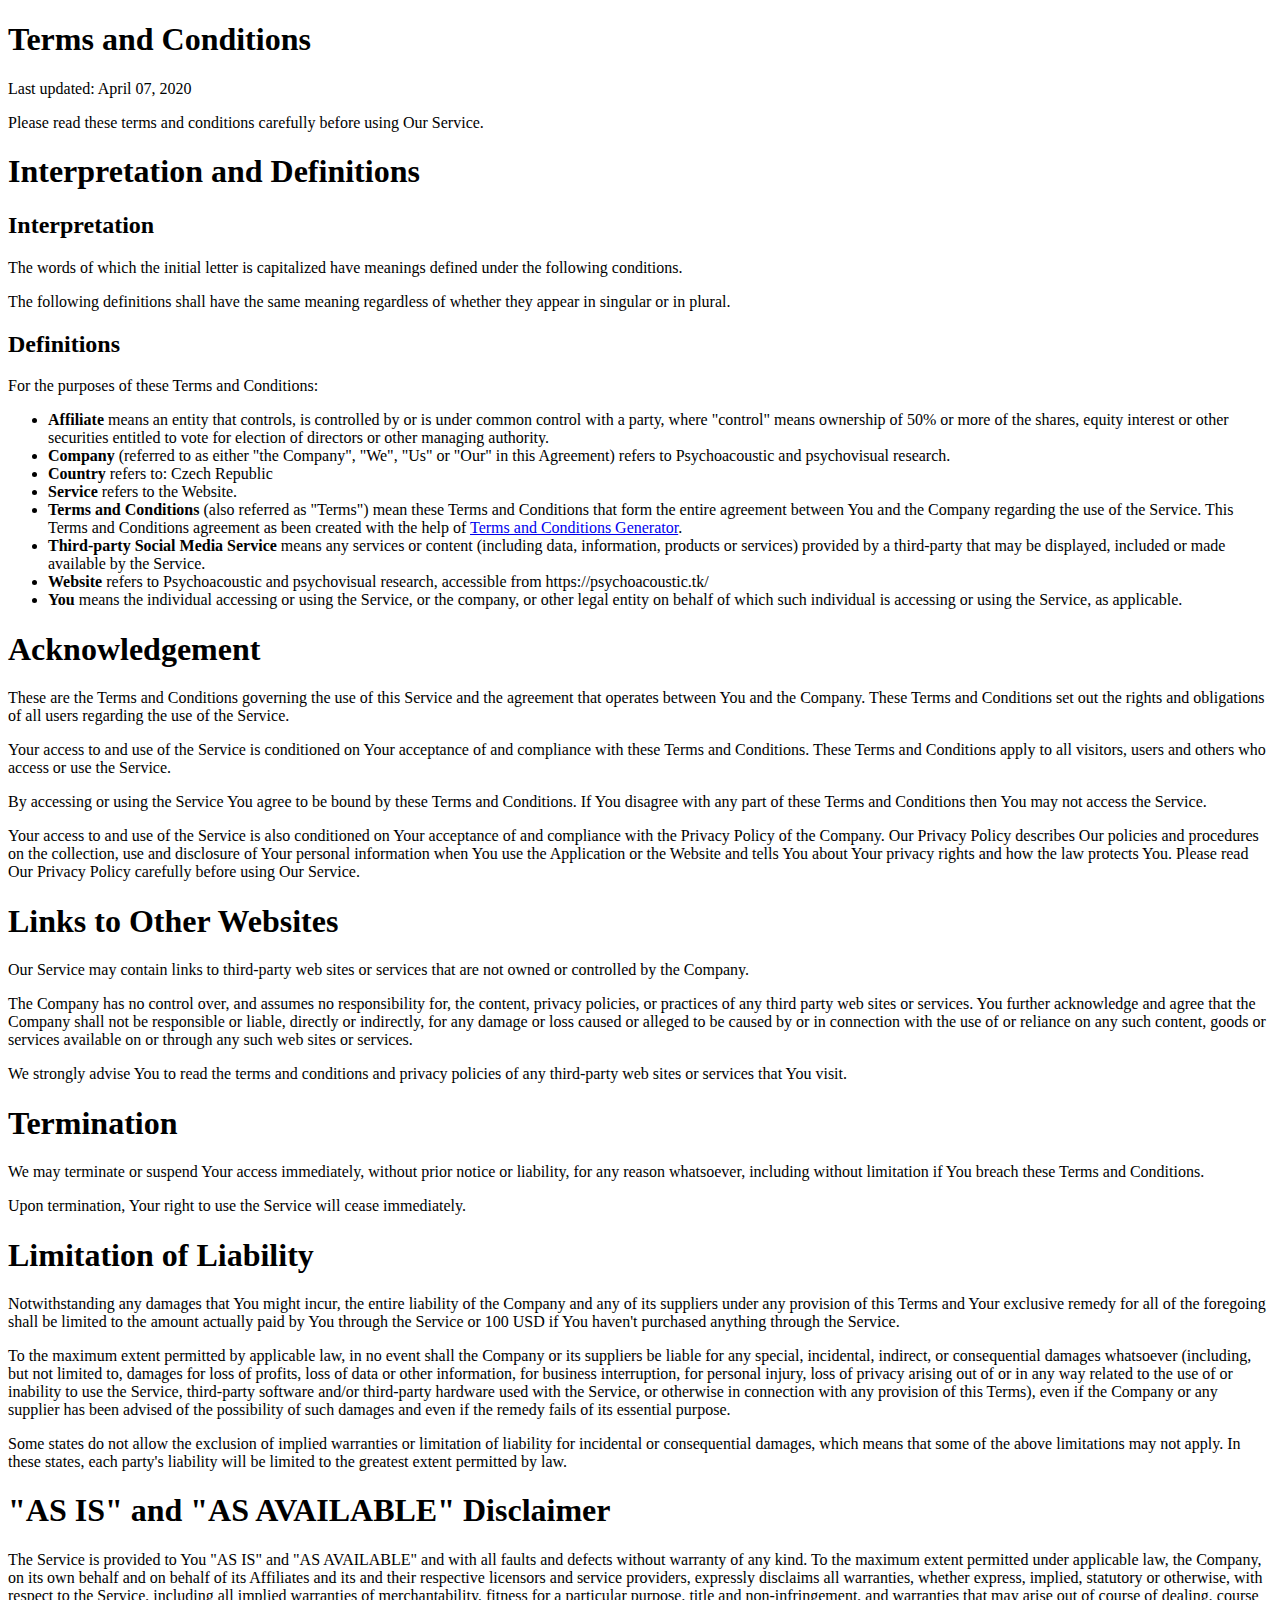
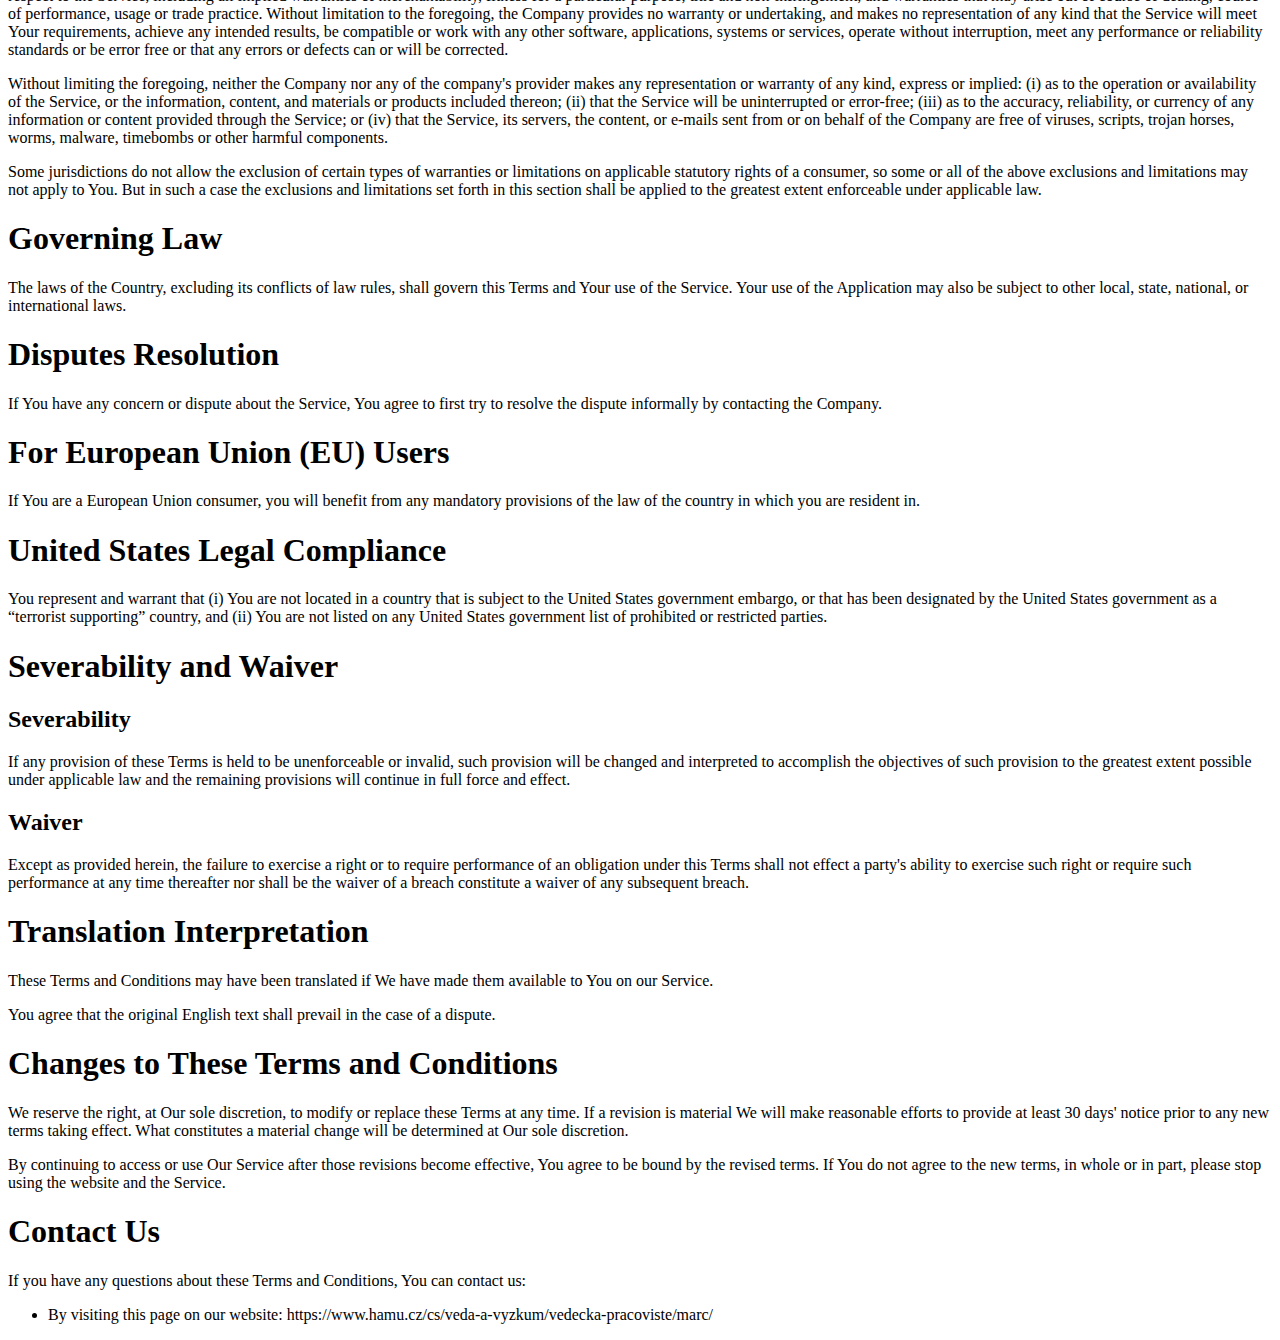
<file: termsandcondition.html>
<!DOCTYPE html>
<html lang="en">
<head>
    <meta charset="UTF-8">
    <title>HAMU MARC Psychoacoustic and Psychovisual App Tests Terms and Condition</title>
</head>
<body>
<h1>Terms and Conditions</h1>

<p>Last updated: April 07, 2020</p>

<p>Please read these terms and conditions carefully before using Our Service.</p>

<h1>Interpretation and Definitions</h1>
<h2>Interpretation</h2>
<p>The words of which the initial letter is capitalized have meanings defined under the following conditions.</p>
<p>The following definitions shall have the same meaning regardless of whether they appear in singular or in plural.</p>

<h2>Definitions</h2>
<p>For the purposes of these Terms and Conditions:</p>
<ul>
  <li><strong>Affiliate</strong> means an entity that controls, is controlled by or is under common control with a party, where "control" means ownership of 50% or more of the shares, equity interest or other securities entitled to vote for election of directors or other managing authority.</li>
  <li><strong>Company</strong> (referred to as either "the Company", "We", "Us" or "Our" in this Agreement) refers to Psychoacoustic and psychovisual research.</li>
  <li><strong>Country</strong> refers to: Czech Republic</li>
  <li><strong>Service</strong> refers to the Website.</li>
  <li><strong>Terms and Conditions</strong> (also referred as "Terms") mean these Terms and Conditions that form the entire agreement between You and the Company regarding the use of the Service. This Terms and Conditions agreement as been created with the help of <a href="https://www.termsfeed.com/terms-conditions-generator/">Terms and Conditions Generator</a>.</li>
  <li><strong>Third-party Social Media Service</strong> means any services or content (including data, information, products or services) provided by a third-party that may be displayed, included or made available by the Service.</li>
  <li><strong>Website</strong> refers to Psychoacoustic and psychovisual research, accessible from https://psychoacoustic.tk/</li>    <li><strong>You</strong> means the individual accessing or using the Service, or the company, or other legal entity on behalf of which such individual is accessing or using the Service, as applicable.</li>
</ul>

<h1>Acknowledgement</h1>
<p>These are the Terms and Conditions governing the use of this Service and the agreement that operates between You and the Company. These Terms and Conditions set out the rights and obligations of all users regarding the use of the Service.</p>
<p>Your access to and use of the Service is conditioned on Your acceptance of and compliance with these Terms and Conditions. These Terms and Conditions apply to all visitors, users and others who access or use the Service.</p>
<p>By accessing or using the Service You agree to be bound by these Terms and Conditions. If You disagree with any part of these Terms and Conditions then You may not access the Service.</p>
<p>Your access to and use of the Service is also conditioned on Your acceptance of and compliance with the Privacy Policy of the Company. Our Privacy Policy describes Our policies and procedures on the collection, use and disclosure of Your personal information when You use the Application or the Website and tells You about Your privacy rights and how the law protects You. Please read Our Privacy Policy carefully before using Our Service.</p>










<h1>Links to Other Websites</h1>
<p>Our Service may contain links to third-party web sites or services that are not owned or controlled by the Company.</p>
<p>The Company has no control over, and assumes no responsibility for, the content, privacy policies, or practices of any third party web sites or services. You further acknowledge and agree that the Company shall not be responsible or liable, directly or indirectly, for any damage or loss caused or alleged to be caused by or in connection with the use of or reliance on any such content, goods or services available on or through any such web sites or services.</p>
<p>We strongly advise You to read the terms and conditions and privacy policies of any third-party web sites or services that You visit.</p>

<h1>Termination</h1>
<p>We may terminate or suspend Your access immediately, without prior notice or liability, for any reason whatsoever, including without limitation if You breach these Terms and Conditions.</p>
<p>Upon termination, Your right to use the Service will cease immediately.</p>

<h1>Limitation of Liability</h1>
<p>Notwithstanding any damages that You might incur, the entire liability of the Company and any of its suppliers under any provision of this Terms and Your exclusive remedy for all of the foregoing shall be limited to the amount actually paid by You through the Service or 100 USD if You haven't purchased anything through the Service.</p>
<p>To the maximum extent permitted by applicable law, in no event shall the Company or its suppliers be liable for any special, incidental, indirect, or consequential damages whatsoever (including, but not limited to, damages for loss of profits, loss of data or other information, for business interruption, for personal injury, loss of privacy arising out of or in any way related to the use of or inability to use the Service, third-party software and/or third-party hardware used with the Service, or otherwise in connection with any provision of this Terms), even if the Company or any supplier has been advised of the possibility of such damages and even if the remedy fails of its essential purpose.</p>
<p>Some states do not allow the exclusion of implied warranties or limitation of liability for incidental or consequential damages, which means that some of the above limitations may not apply. In these states, each party's liability will be limited to the greatest extent permitted by law.</p>

<h1>"AS IS" and "AS AVAILABLE" Disclaimer</h1>
<p>The Service is provided to You "AS IS" and "AS AVAILABLE" and with all faults and defects without warranty of any kind. To the maximum extent permitted under applicable law, the Company, on its own behalf and on behalf of its Affiliates and its and their respective licensors and service providers, expressly disclaims all warranties, whether express, implied, statutory or otherwise, with respect to the Service, including all implied warranties of merchantability, fitness for a particular purpose, title and non-infringement, and warranties that may arise out of course of dealing, course of performance, usage or trade practice. Without limitation to the foregoing, the Company provides no warranty or undertaking, and makes no representation of any kind that the Service will meet Your requirements, achieve any intended results, be compatible or work with any other software, applications, systems or services, operate without interruption, meet any performance or reliability standards or be error free or that any errors or defects can or will be corrected.</p>
<p>Without limiting the foregoing, neither the Company nor any of the company's provider makes any representation or warranty of any kind, express or implied: (i) as to the operation or availability of the Service, or the information, content, and materials or products included thereon; (ii) that the Service will be uninterrupted or error-free; (iii) as to the accuracy, reliability, or currency of any information or content provided through the Service; or (iv) that the Service, its servers, the content, or e-mails sent from or on behalf of the Company are free of viruses, scripts, trojan horses, worms, malware, timebombs or other harmful components.</p>
<p>Some jurisdictions do not allow the exclusion of certain types of warranties or limitations on applicable statutory rights of a consumer, so some or all of the above exclusions and limitations may not apply to You. But in such a case the exclusions and limitations set forth in this section shall be applied to the greatest extent enforceable under applicable law.</p>

<h1>Governing Law</h1>
<p>The laws of the Country, excluding its conflicts of law rules, shall govern this Terms and Your use of the Service. Your use of the Application may also be subject to other local, state, national, or international laws.</p>

<h1>Disputes Resolution</h1>
<p>If You have any concern or dispute about the Service, You agree to first try to resolve the dispute informally by contacting the Company.</p>

<h1>For European Union (EU) Users</h1>
<p>If You are a European Union consumer, you will benefit from any mandatory provisions of the law of the country in which you are resident in.</p>


<h1>United States Legal Compliance</h1>
<p>You represent and warrant that (i) You are not located in a country that is subject to the United States government embargo, or that has been designated by the United States government as a “terrorist supporting” country, and (ii) You are not listed on any United States government list of prohibited or restricted parties.</p>

<h1>Severability and Waiver</h1>
<h2>Severability</h2>
<p>If any provision of these Terms is held to be unenforceable or invalid, such provision will be changed and interpreted to accomplish the objectives of such provision to the greatest extent possible under applicable law and the remaining provisions will continue in full force and effect.</p>

<h2>Waiver</h2>
<p>Except as provided herein, the failure to exercise a right or to require performance of an obligation under this Terms shall not effect a party's ability to exercise such right or require such performance at any time thereafter nor shall be the waiver of a breach constitute a waiver of any subsequent breach.</p>

<h1>Translation Interpretation</h1>
<p>These Terms and Conditions may have been translated if We have made them available to You on our Service.</p>
<p>You agree that the original English text shall prevail in the case of a dispute.</p>

<h1>Changes to These Terms and Conditions</h1>
<p>We reserve the right, at Our sole discretion, to modify or replace these Terms at any time. If a revision is material We will make reasonable efforts to provide at least 30 days' notice prior to any new terms taking effect. What constitutes a material change will be determined at Our sole discretion.</p>
<p>By continuing to access or use Our Service after those revisions become effective, You agree to be bound by the revised terms. If You do not agree to the new terms, in whole or in part, please stop using the website and the Service.</p>

<h1>Contact Us</h1>
<p>If you have any questions about these Terms and Conditions, You can contact us:</p>

<ul>
  <li>By visiting this page on our website: https://www.hamu.cz/cs/veda-a-vyzkum/vedecka-pracoviste/marc/</li>
</ul>
</body>
</html>
</file>
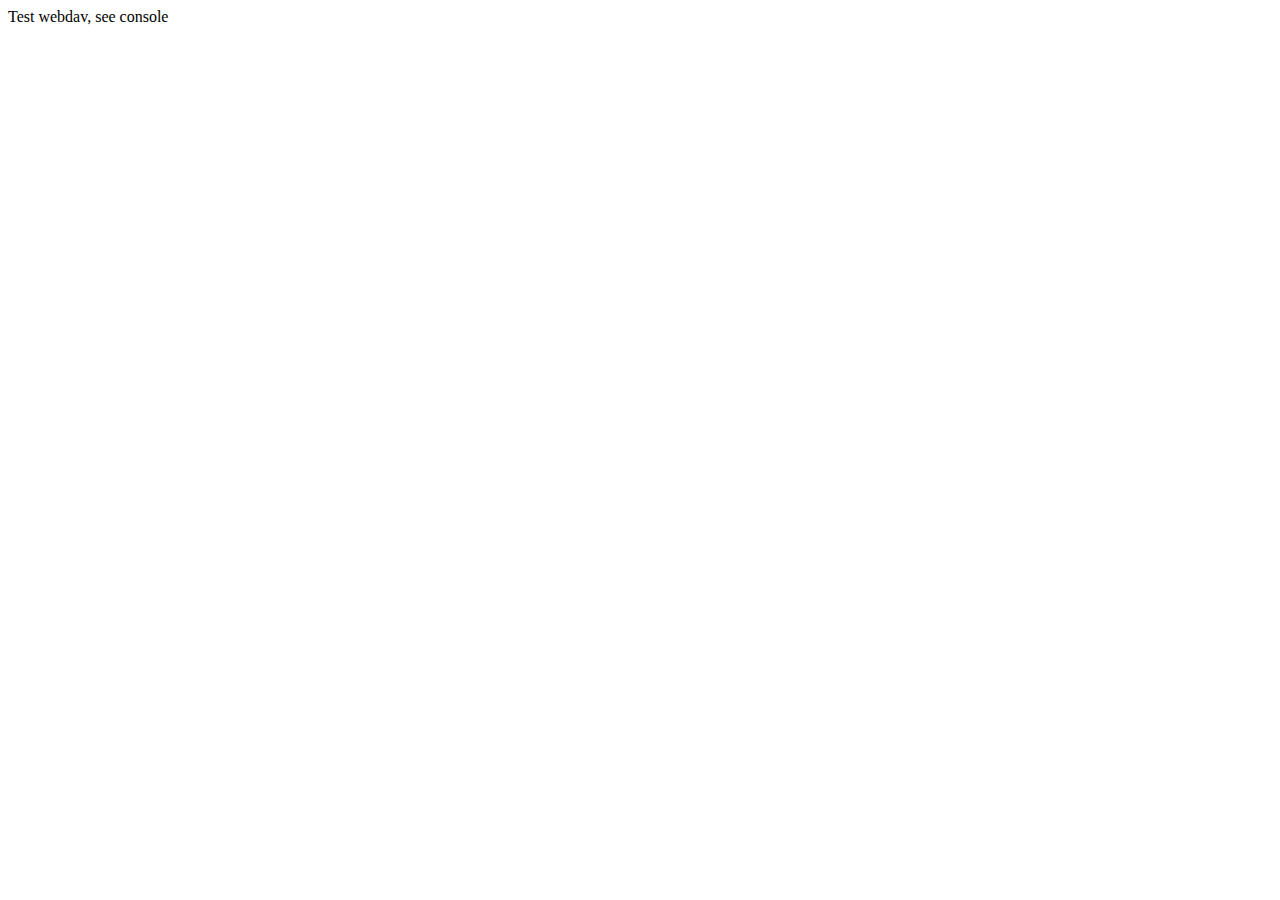
<file: testwebdav.html>
<!DOCTYPE html>
<html lang="en">
<head>
    <meta charset="UTF-8">
    <title>Title</title>
</head>
<body>
Test webdav, see console
<div id="response"></div>
<script>
  let xhttp = new XMLHttpRequest();
  xhttp.open("PROPFIND", "https://psychoacoustic-proxycors.herokuapp.com/https://owncloud.cesnet.cz/public.php/webdav/", true);
  xhttp.setRequestHeader("Authorization", "Basic V3pIVll3clg4cVVkVVBzOm51bGw=");
  xhttp.setRequestHeader("X-Requested-With", "XMLHttpRequest");
  xhttp.send();
  document.getElementById("response").innerHTML = xhttp.responseText;
</script>
</body>
</html>
</file>
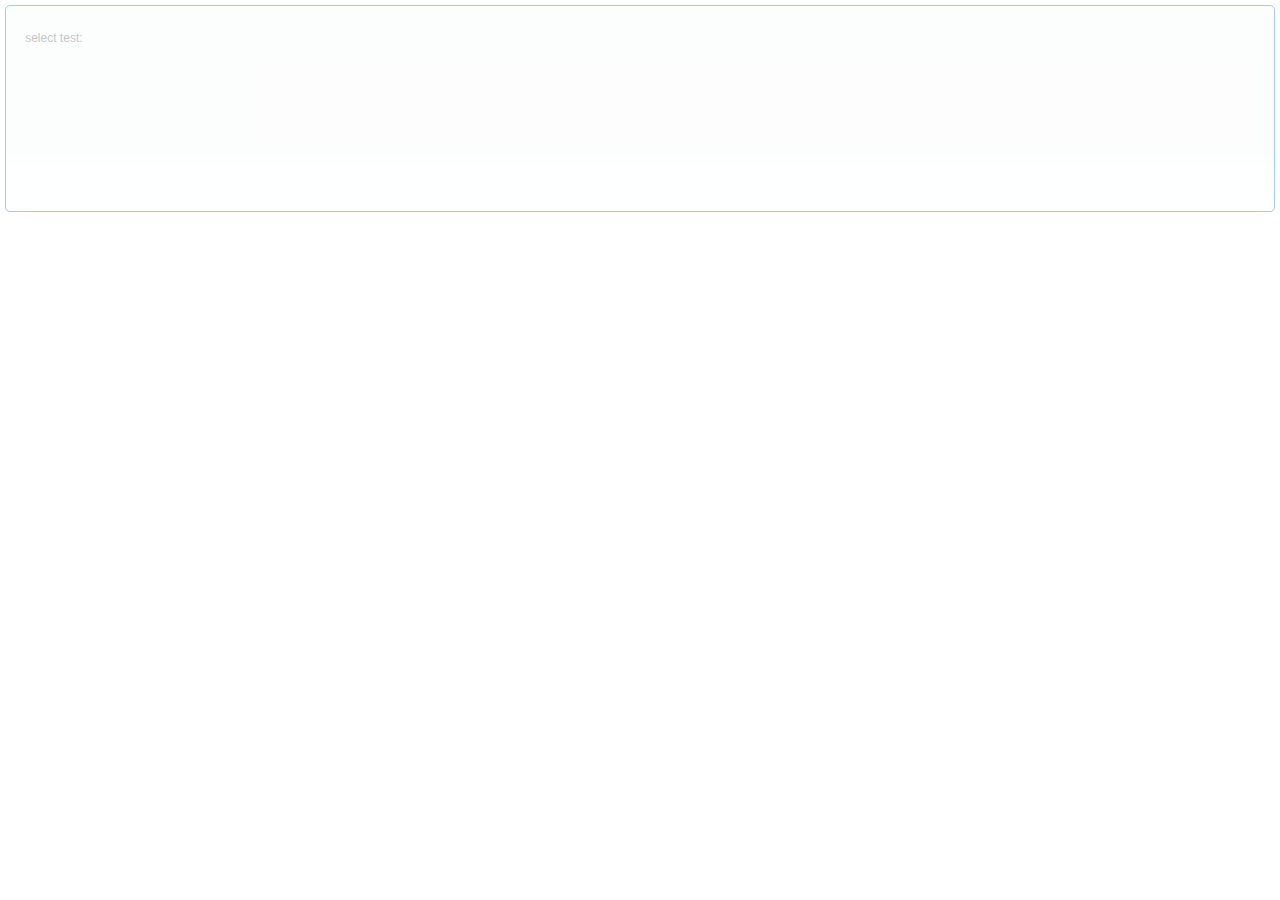
<file: old/psychotest-debug.htm>
﻿<!DOCTYPE html>
<html>
<head>
    <meta http-equiv="X-UA-Compatible" content="IE=Edge,chrome=1"/>
    <title>Test-acoustic research</title>
    <script src="Scripts/jquery-1.9.1.min.js" type="text/javascript"></script>
    <script src="Scripts/jquery-ui.min.js" type="text/javascript"></script>

    <script src="Scripts/psychotest-select.debug.js" type="text/javascript"></script>
    <script src="Scripts/psychotest-edit.debug.js" type="text/javascript"></script>
    <script src="Scripts/psychotest-dsl-interpret.debug.js" type="text/javascript"></script>
    <script src="Scripts/psychotest-serazovaci.debug.js" type="text/javascript"></script>

    <script src="Scripts/psychotest-result.debug.js" type="text/javascript"></script>
    <script src="Scripts/ext-jquery-ui.debug.js" type="text/javascript"></script>
    <!--script type="text/javascript" src="Scripts/js-bundle.min.js"></script-->
    
    <link href="Scripts/ext-jquery-ui.css" rel="stylesheet" type="text/css" />
    
    <link href="Scripts/jquery-ui.redmond.css" rel="stylesheet" type="text/css" />
    <link href="Scripts/psychotest.css" rel="stylesheet" />
    <script>
        var PsychoTestUrl = "api/psychotests/";
        var PsychoResultUrl = "api/psychotestResults/";
        var PsychoResultIdUrl = "api/psychotestResult/";
        var PsychoTestPauseUrl = "api/psychotestpausedtest/";
        var SoundsUrl = "api/sounds/";
        var SOUNDDIR = "Sounds/";
    </script>
    <style>
        .ui-tabs-nav { display:none}
        textarea { 
            width:100%;
        }
        
        .boxsizingBorder {
            -webkit-box-sizing: border-box;
            -moz-box-sizing: border-box;
            box-sizing: border-box;
        }
    </style>
</head>
<body>
<div id="tabs">
    <ul>
        <li><a href="#tab_0">User</a></li>
        <li><a href="#tab_1">Test selection</a></li>
        <li><a href="#tab_2">Test execution</a></li>
        <li><a href="#tab_3">Finish</a></li>
    </ul>

    <div id="tab_0">
        <form id="register" onsubmit="focusListTest(); return false;">
            <label for="loginname">Your name:</label>
            <input type="text" id="loginname" name="loginname" placeholder="přihlašovací jméno" title="Vyplňte přihlašovací jméno, které vám sdělil tvůrce testu." required autofocus/>
        </form>
    </div>

    <div id="tab_1">
        <p>select test:</p>
        <select size="10" name="selectionField" id="models" onclick="getSelectedTest(this); focusTest();">

        </select>
        <script>
            //updateTestList();
            
        </script>
    </div>
    <div id="tab_2">
        <p id="tab2help">Test execution. We recommend to switch to full-screen mode using e.g. F11 button. To start the test execution press <button>START</button> bellow.</p>
        <!--p align="center"> <b>Navigace</b><i id="notification" style="background-color:#ffdddd"></i></p></-->
        <button type="button" id="start" style="float: left" onclick="starttest()">START</button>
        <button type="button" id="previous" style="visibility: hidden; float: left" onclick="previoustestitem()">&#8592;PREVIOUS</button>
        <!--button type="button" id="pause" style="float: left" onclick="pausetest()">Pause</button-->
        <i id="notification" style="background-color: #ffdddd"></i>
        <button type="button" id="stop" style="visibility: hidden; float: right" onclick="if (submittest()) focusFinal();">SUBMIT</button>
        <button type="button" id="next" style="visibility: hidden; float: right" onclick="nexttestitem()">NEXT&#8594;</button>
        <br/>
        <br/>
        <hr/>
        <div id=preview></div>
        <hr/>
        <button type="button" id="previous2" style="visibility: hidden; float: left" onclick="previoustestitem()">&#8592;PREVIOUS</button>

        <button type="button" id="stop2" style="visibility: hidden; float: right" onclick="if (submittest()) focusFinal();">SUBMIT</button>
        <button type="button" id="next2" style="visibility: hidden; float: right" onclick="nexttestitem()">NEXT&#8594;</button>
        <br/>
        <script>
            
        </script>
    </div>
    <div id="tab_3">
        <p align="center">Thank you for executing the test.</p>
        <p></p>
        <p align="center">You can close the browser window. </p>
        <p align="center">If you want to select and execute another test, click to <button type="button" id="selectTest" onclick="focusListTest();">Selet another test</button>
        </p>
    </div>
</div>

    <script>
        $( "input[type=submit], a, button" ).button().click(function( event ) {
          event.preventDefault();
        });
        
        $("#tabs").tabs();        
        $("#tabs").tabs({ hide: { effect: "fadeOut", duration: 500} });
        $("#tabs").tabs({ show: { effect: "fadeIn", duration: 500 } });
       

        function focusListTest() {
            if (testIdInUrl.length > 0) {
                getSelectedTestById(testIdInUrl);
                focusTest();
            } else {
                updateTestList();
                $("#tabs").tabs("option", "active", 1);
            }

        }

        function focusTest() {
            cleartest();
                $("#tabs").tabs("option", "active", 2);
            
        }
        function focusFinal() {
            
            $("#tabs").tabs("option", "active", 3);

        }
        //load test name from url after #
        var testIdInUrl = document.location.hash.slice(1);
        if (testIdInUrl.length > 0) {
            getSelectedTestById(testIdInUrl);
            focusTest();
        } else {
            //updateTestList();
            $("#tabs").tabs("option", "active", 1);
        }
    </script>
</body>
</html>
</file>
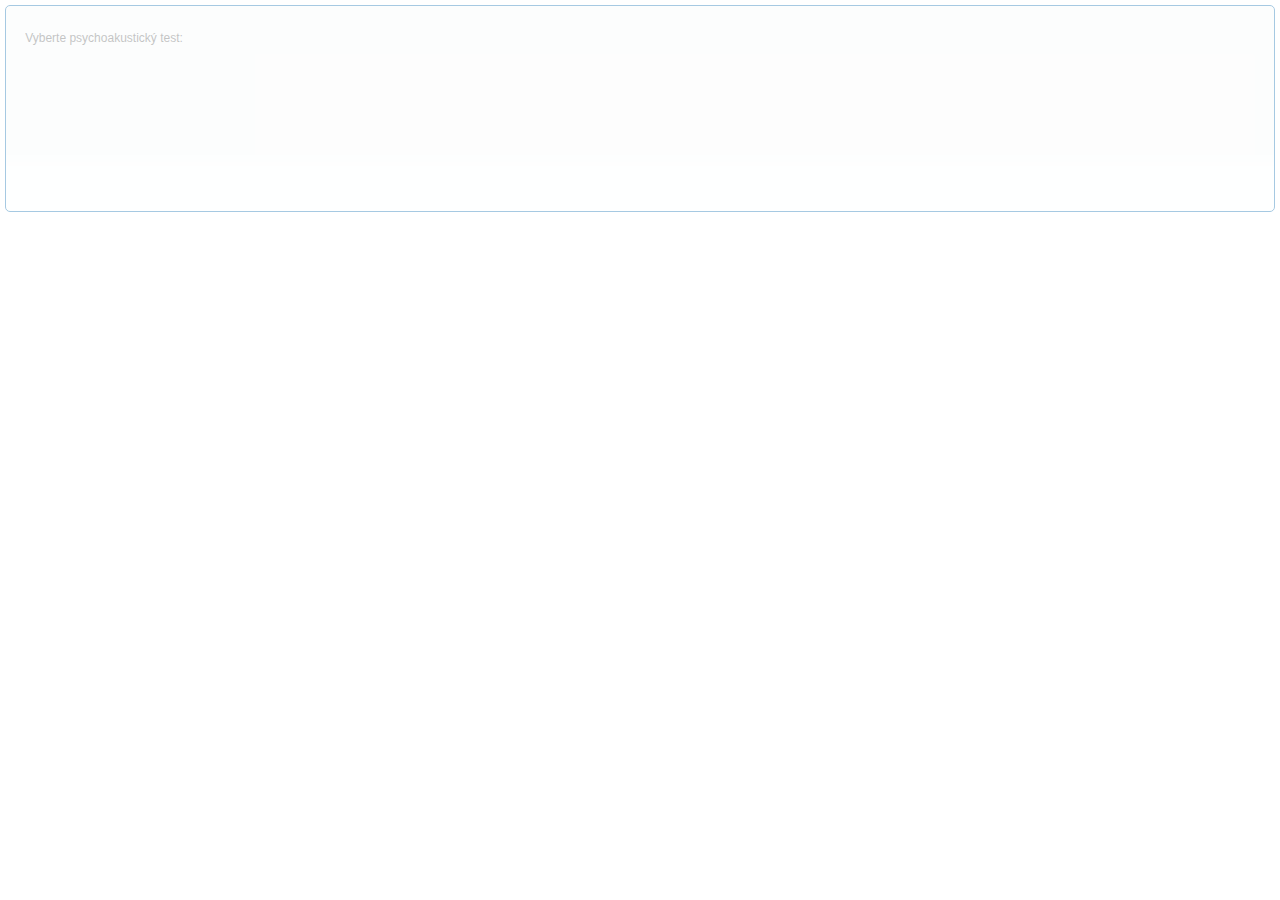
<file: old/psychotest.cs.htm>
﻿<!DOCTYPE html>
<html>
<head>
    <meta http-equiv="X-UA-Compatible" content="IE=Edge,chrome=1"/>
    <title>Test - psychoakustický test</title>
    <!--script src="Scripts/jquery-1.9.1.min.js" type="text/javascript"></!--script>
    <script src="Scripts/jquery-ui.min.js" type="text/javascript"></script>

    <script src="Scripts/psychotest-select.js" type="text/javascript"></script>
    <script src="Scripts/psychotest-edit.js" type="text/javascript"></script>
    <script src="Scripts/psychotest-interpret.js" type="text/javascript"></script>
    <script src="Scripts/psychotest-serazovaci.js" type="text/javascript"></script>

    <script src="Scripts/psychotest-result.js" type="text/javascript"></script>
    <script src="Scripts/ext-jquery-ui.js" type="text/javascript"></script-->
    <script type="text/javascript" src="Scripts/js-bundle.min.js"></script>
    
    <link href="Scripts/ext-jquery-ui.css" rel="stylesheet" type="text/css" />
    
    <link href="Scripts/jquery-ui.redmond.css" rel="stylesheet" type="text/css" />
    <link href="Scripts/psychotest.css" rel="stylesheet" />
    <script>
        var PsychoTestUrl = "api/psychotests/";
        var PsychoResultUrl = "api/psychotestResults/";
        var PsychoResultIdUrl = "api/psychotestResult/";
        var PsychoTestPauseUrl = "api/psychotestpausedtest/";
        var SoundsUrl = "api/sounds/";
        var SOUNDDIR = "Sounds/";
    </script>
    <style>
        .ui-tabs-nav { display:none}
        textarea { 
            width:100%;
        }
        
        .boxsizingBorder {
            -webkit-box-sizing: border-box;
            -moz-box-sizing: border-box;
            box-sizing: border-box;
        }
    </style>
</head>
<body>
<div id="tabs">
    <ul>
        <li><a href="#tab_0">Uživatel</a></li>
        <li><a href="#tab_1">Výběr testu</a></li>
        <li><a href="#tab_2">Psychoakustický test</a></li>
        <li><a href="#tab_3">Ukončení</a></li>
    </ul>

    <div id="tab_0">
        <form id="register" onsubmit="focusListTest(); return false;">
            <label for="loginname">Přihlašovací jméno:</label>
            <input type="text" id="loginname" name="loginname" placeholder="přihlašovací jméno" title="Vyplňte přihlašovací jméno, které vám sdělil tvůrce testu." required autofocus/>
        </form>
    </div>

    <div id="tab_1">
        <p>Vyberte psychoakustický test:</p>
        <select size="10" name="selectionField" id="models" onclick="getSelectedTest(this); focusTest();">

        </select>
        <script>
            //updateTestList();
            
        </script>
    </div>
    <div id="tab_2">
        <p id="tab2help">psychoakustický test. Doporučujeme přepnout na režim plné obrazovky (Full screen) tlačítkem F11 na klávesnici. Pro zahájení testu stiskněte tlačítko START níže na obrazovce, na konci se test ukončí tlačítkem UKONČI.</p>
        <!--p align="center"> <b>Navigace</b><i id="notification" style="background-color:#ffdddd"></i></p></-->
        <button type="button" id="start" style="float: left" onclick="starttest()">START</button>
        <span align="center" id="notification" style="background-color:#ffdddd"></span>
        <!--button type="button" id="previous" style="visibility: hidden; float: left" onclick="previoustestitem()">&lt;PŘEDCHOZÍ</button>
         <button type="button" id="pause" style="float: left" onclick="pausetest()">Přerušit</button>
         <i id="notification" style="background-color: #ffdddd"></i>
         <button type="button" id="stop" style="visibility: hidden; float: right" onclick="if (submittest()) focusFinal();">UKONČI</button>
         <button type="button" id="next" style="visibility: hidden; float: right" onclick="nexttestitem()">DALŠÍ&gt;</button-->
        <br/>
        <br/>
        <hr/>
        <div id=preview></div>
        <hr/>
        <button type="button" id="previous2" style="visibility: hidden; float: left" onclick="previoustestitem()">&lt;PŘEDCHOZÍ</button>
        <button type="button" id="pause2" style="float: left" onclick="pausetest()">Přerušit</button>
        <button type="button" id="stop2" style="visibility: hidden; float: right" onclick="if (submittest()) focusFinal();">UKONČI</button>
        <button type="button" id="next2" style="visibility: hidden; float: right" onclick="nexttestitem()">DALŠÍ&gt;</button>
        <br/>
        <script>
            
        </script>
    </div>
    <div id="tab_3">
        <p align="center">Děkujeme za vyplnění testu.</p>
        <p></p>
        <p align="center">Pro ukončení, zavřete okno prohlížeče</p>
        <p align="center">Pokud chcete test opakovat nebo vybrat jiný test, klikněte zde:<button type="button" id="selectTest" onclick="focusListTest();">Výběr testu</button>
        </p>
    </div>
</div>

    <script>
        $( "input[type=submit], a, button" ).button().click(function( event ) {
          event.preventDefault();
        });
        
        $("#tabs").tabs();        
        $("#tabs").tabs({ hide: { effect: "fadeOut", duration: 500} });
        $("#tabs").tabs({ show: { effect: "fadeIn", duration: 500 } });
       

        function focusListTest() {
            if (testIdInUrl.length > 0) {
                getSelectedTestById(testIdInUrl);
                focusTest();
            } else {
                updateTestList();
                $("#tabs").tabs("option", "active", 1);
            }

        }

        function focusTest() {
            cleartest();
                $("#tabs").tabs("option", "active", 2); 
            
        }
        function focusFinal() {
            
            $("#tabs").tabs("option", "active", 3);

        }
        //load test name from url after #
        var testIdInUrl = document.location.hash.slice(1);
        if (testIdInUrl.length > 0) {
            getSelectedTestById(testIdInUrl);
            focusTest();
        } else {
            updateTestList();
            $("#tabs").tabs("option", "active", 1);
        }
    </script>
</body>
</html>
</file>
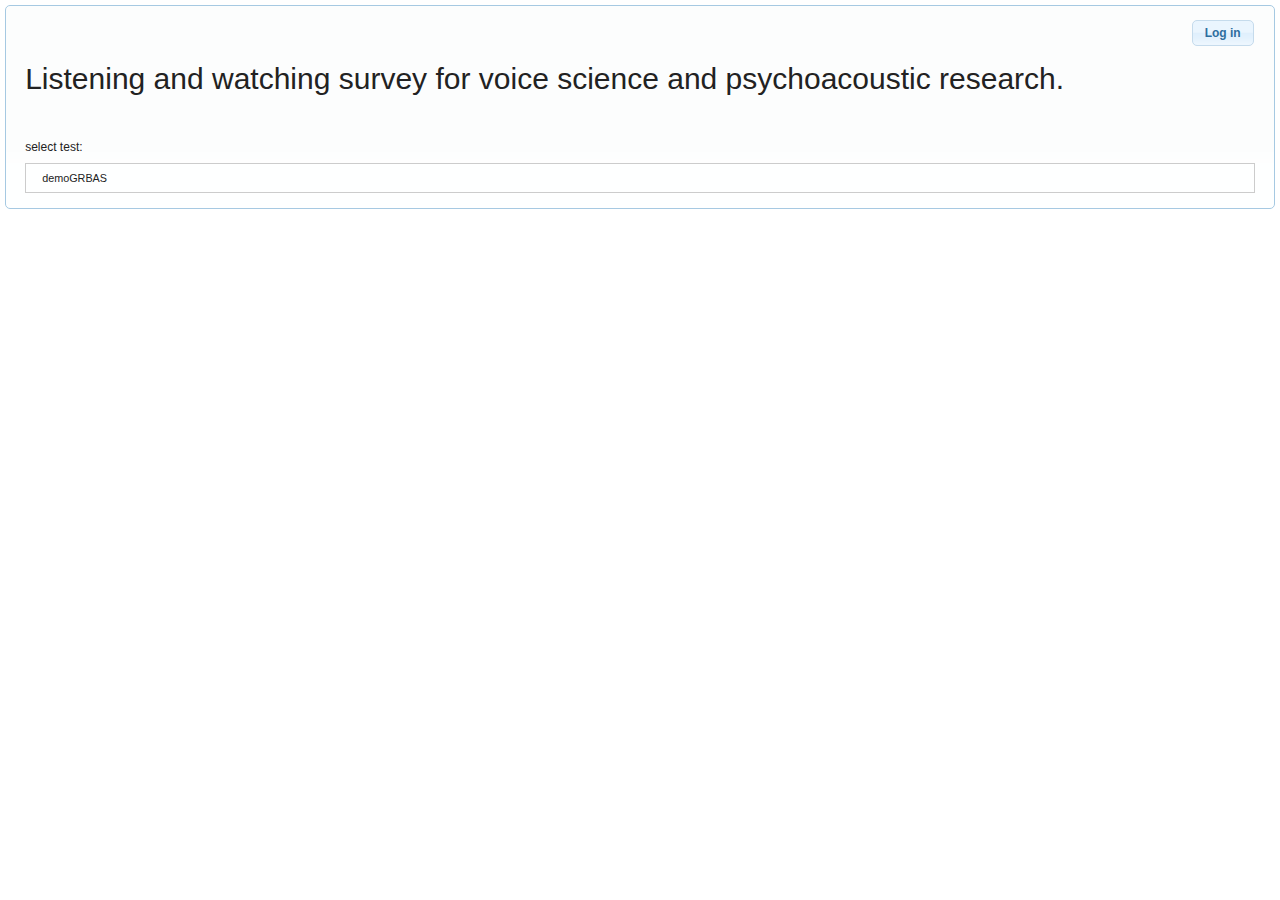
<file: old/psychotest.htm>
﻿<!DOCTYPE html>
<html>
<head>
    <meta http-equiv="X-UA-Compatible" content="IE=Edge,chrome=1"/>
    <title>Test-acoustic research</title>
    <script src="Scripts/jquery-1.9.1.min.js" type="text/javascript"></script>
    <script src="Scripts/jquery-ui.min.js" type="text/javascript"></script>

    <script src="Scripts/01jquery-1.9.1.debug.js" type="text/javascript"></script>
    <script src="Scripts/02jquery-ui.debug.js" type="text/javascript"></script>
    <script type="text/javascript" src="Scripts/03codemirror.debug.js"></script>
    <script src="Scripts/04jquery.handsontable.full.debug.js" type="text/javascript"></script>
    <script src="Scripts/psychotest-dsl.debug.js" type="text/javascript"></script>
    <script src="Scripts/psychotest-dsl-interpret.debug.js" type="text/javascript"></script>
    <script src="Scripts/psychotest-dsl-interpreter.debug.js" type="text/javascript"></script>
    <script src="Scripts/psychotest-dsl-preprocess.debug.js" type="text/javascript"></script>
    <script src="Scripts/psychotest-dsl-responses.debug.js" type="text/javascript"></script>
    <script src="Scripts/psychotest-dsl-slider.debug.js" type="text/javascript"></script>
    <script src="Scripts/psychotest-dsl-stimulus.debug.js" type="text/javascript"></script>
    <script src="Scripts/psychotest-select.debug.js" type="text/javascript"></script>
    <script src="Scripts/psychotest-edit.debug.js" type="text/javascript"></script>
    <script src="Scripts/psychotest-serazovaci.debug.js" type="text/javascript"></script>
    <script src="Scripts/psychotest-result.debug.js" type="text/javascript"></script>
    <script src="Scripts/psychotest-newresults.debug.js"></script>
    <script src="Scripts/ext-jquery-ui.debug.js" type="text/javascript"></script>
    <script src="Scripts/t01knockout-3.3.0.debug.js" type="text/javascript"></script>
    <script src="Scripts/t02tgrid.debug.js" type="text/javascript"></script>
    <script src="Scripts/t03tgrid-array-items-provider.debug.js" type="text/javascript"></script>
    <script src="Scripts/t04tgrid-knockout.debug.js" type="text/javascript"></script>
        <!--
    <script type="text/javascript" src="Scripts/js-bundle.min.js"></script>
       -->
    <link href="Scripts/ext-jquery-ui.css" rel="stylesheet" type="text/css" />
    
    <link href="Scripts/jquery-ui.redmond.css" rel="stylesheet" type="text/css" />
    <link href="Scripts/psychotest.css" rel="stylesheet" />
    <script>
        var PsychoTestUrl = "api/psychotests/";
        var PsychoTestAccountUrl = "api/psychotestaccount/";
        var PsychoResultUrl = "api/psychotestResults/";
        var PsychoResultIdUrl = "api/psychotestResult/";
        var PsychoTestPauseUrl = "api/psychotestpausedtest/";
        var PausedTestPerUserURL = "api/psychotestpausedperuser/";
        var SoundsUrl = "api/sounds/";
        var SOUNDDIR = "Sounds/";
        var loginemail = "";

    </script>
    <style>
        .ui-tabs-nav { display:none}
        textarea { 
            width:100%;
        }
        
        .boxsizingBorder {
            -webkit-box-sizing: border-box;
            -moz-box-sizing: border-box;
            box-sizing: border-box;
        }
    </style>
</head>
<body>
<div id="tabs">
    <ul>
        <li><a href="#tab_0">Welcome</a></li>
        <li><a href="#tab_1">User</a></li>
        <li><a href="#tab_3">Test execution</a></li>
        <li><a href="#tab_4">Finish</a></li>
        <li><a href="#tab_5">Pause</a></li>
    </ul>

    <div id="tab_0">
        <div id="nologin" align="right">
            <button onclick="focusLogin();">Log in</button>
        </div>
        <div id="logged" align="right" hidden>
            Logged as:<span id="username"></span> <button onclick="focusLogout();">Log out</button>
        </div>
        <h2>Listening and watching survey for voice science and psychoacoustic research.</h2><br/>
        <p>select test:</p>
        <div id="tests" class="w3-btn-bar w3-border">
            <!--

            <select size="3" name="selectionField" id="pausedtests" onclick="getSelectedPausedTest(this); focusResumeTest();">

            </select>
        </div>
        <div class="select-style">
        <select size="10" name="selectionField" id="models" onclick="getSelectedTest(this); focusTest();">

        </select>
            -->
        </div>
    </div>

    <div id="tab_1">
        <form id="register" onsubmit="focusListTest(); return false;">
            <label for="loginname">login name (e-mail):</label>
            <input type="text" id="loginname" name="loginname" placeholder="přihlašovací jméno" title="Vyplňte přihlašovací jméno, které vám sdělil tvůrce testu." required autofocus/><br/>
            <label for="password">password:</label>
            <input type="password" id="password" name="password" placeholder="heslo" title="heslo" required/><br/>
            <input type="submit" value="login">
        </form>
    </div>

    <div id="tab_3">
        <p id="tab2help">Test execution. We recommend to switch to full-screen mode using e.g. F11 button. To start the test execution press the START or RESUME button bellow.</p>
        <!--p align="center"> <b>Navigace</b><i id="notification" style="background-color:#ffdddd"></i></p></-->
        <button type="button" id="start" style="float: left" onclick="starttest()">START</button>
        <button type="button" id="resume" style="visibility: hidden;float: left" onclick="resumetest()">RESUME</button>
        <span align="center" id="notification" style="background-color:#ffdddd"></span>
        <!--button type="button" id="previous" style="visibility: hidden; float: left" onclick="previoustestitem()">&#8592;PREVIOUS</button>
        <button type="button" id="pause" style="float: left" onclick="pausetest()">Pause</button>
        <i id="notification" style="background-color: #ffdddd"></i>
        <button type="button" id="stop" style="visibility: hidden; float: right" onclick="if (submittest()) focusFinal();">SUBMIT</button>
        <button type="button" id="next" style="visibility: hidden; float: right" onclick="nexttestitem()">NEXT&#8594;</button-->
        <br/>
        <br/>
        <hr/>
        <div id=preview></div>
        <hr/>
        <button type="button" id="previous2" style="visibility: hidden; float: left" onclick="previoustestitem()">&#8592;PREVIOUS</button>
        <button type="button" id="pause2" style="visibility:hidden; float: left" onclick="pausetest()">HOLD</button>
        <button type="button" id="stop2" style="visibility: hidden; float: right" onclick="if (submittest()) focusFinal();">SUBMIT</button>
        <button type="button" id="next2" style="visibility: hidden; float: right" onclick="nexttestitem()">NEXT&#8594;</button>
        <br/>
        <script>
            
        </script>
    </div>
    <div id="tab_4">
        <p align="center">Thank you for executing the test.</p>
        <p></p>
        <p align="center">You can close the browser window. </p>
        <p align="center">If you want to select and execute another test, click to <button type="button" id="selectTest" onclick="focusListTest();">Select another test</button>
        </p>
    </div>
    <div id="tab_5">
        <p align="center">The test was paused and temporal results were saved. </p>
        <p></p>
        <p align="center">You can resume the paused test using following address: <a id="pausedtesturl" href=""></a>. Save it for the further usage.</p>
        <p align="center">If you're logged in, the paused tests will be visible in the list of available tests, you can resume the test later there too.</p>
        <p align="center">Now you can leave this application. </p>
        <p align="center">If you want to resume, select and execute another test, click to <button type="button" id="selectTest" onclick="focusListTest();">Test selection</button>
        </p>
    </div>

</div>

<script>
    //from jquery ui, r
    $("input[type=submit],a , button").button();/*.click(function( event )
        event.preventDefault();
    });*/
        
    $("#tabs").tabs();
    //$("#models").selectmenu();
    $("#tabs").tabs({ hide: { effect: "fadeOut", duration: 500} });
    $("#tabs").tabs({ show: { effect: "fadeIn", duration: 500 } });


    function focusListTest() {
        if (testIdInUrl.length > 0) {
            if (testIdInUrl[0]=='p') { //p delimites paused tests
                testIdInUrl = testIdInUrl.substr(1);
                //decode
                getSelectedPausedTestById(decodeid(testIdInUrl));
                focusResumeTest();
            } else { //without any preposition delimites normal test from begining
                getSelectedTestById(decodeid(testIdInUrl));
                focusTest();
            }
        } else {
            updateTestList();
            $("#tabs").tabs("option", "active", 0);
        }

    }

    function focusTest() {
        cleartest();
        $("#tabs").tabs("option", "active", 2);
        switchvisibility(true, "start");
        switchvisibility(false, "resume");
    }

    function focusResumeTest() {
        cleartest();
        $("#tabs").tabs("option", "active", 2);
        switchvisibility(false, "start");
        switchvisibility(true, "resume");
    }

    function focusFinal() {
        $("#tabs").tabs("option", "active", 3);

    }

    function focusPaused() {
        $("#tabs").tabs("option", "active", 4);
        //show paused test url for further
        var pausedtesturl = document.location.origin+document.location.pathname+"#p"+encodeid(pausedtestid);
        $("#pausedtesturl").attr("href",pausedtesturl);
        $("#pausedtesturl").text(pausedtesturl);
    }

    function focusLogin() {
        //$("#tabs").tabs("option", "active", 1);
        window.location.replace("Account/Login.aspx"); //redirect to login page
    }

    function focusLogout() {
        $.ajax({
            type: "DELETE",
            dataType: "json",
            url: PsychoTestAccountUrl,
            //headers: { "username": username },
            success: function (data) {
                    $("#nologin").show();
                    $("#logged").hide();
                    $("#loginname").val("");
                    $("#username").text("");
                    updateTestList();

            }
        });
    }

    function checkAuthenticatedUser() {
        $.ajax({
            dataType: "json",
            url: PsychoTestAccountUrl,
            //headers: { "username": username },
            success: function (data) {
                if (data.hasOwnProperty("loginname")) {
                    $("#nologin").hide();
                    $("#logged").show();
                    $("#username").text(data.loginname);
                    //loginname = data.loginname;
                    updateTestList();
                } else {
                    $("#nologin").show();
                    $("#logged").hide();
                    $("#username").text("");
                    updateTestList();
                }
            }
        });
    }
    //load test name from url after #
    var testIdInUrl = document.location.hash.slice(1);
    if (testIdInUrl.length > 0) focusListTest();
    else $("#tabs").tabs("option", "active", 0);
    checkAuthenticatedUser();
</script>
</body>
</html>
</file>
<file: old/Scripts/psychotest.css>
﻿
.handsontable {
    float: left;
    width: 100%;
    font-size: 0.8em;
    overflow: hidden;
    }

        textarea {
            width: 100%;
        }

/*        select {
            float: left;
            width: auto;
        }
    */

/* 2 Column (double page) settings */
.doublepage {
    background:#eee;		/* right column background colour */
}
.doublepage .colleft {
    right:50%;			/* right column width */
    background:#fff;		/* left column background colour */
}
.doublepage .col1 {
    width:46%;			/* left column content width (column width minus left and right padding) */
    left:52%;			/* right column width plus left column left padding */
}
.doublepage .col2 {
    width:46%;			/* right column content width (column width minus left and right padding) */
    left:56%;			/* (right column width) plus (left column left and right padding) plus (right column left padding) */
}
/* column container */
.colmask {
	position:relative;	/* This fixes the IE7 overflow hidden bug */
	clear:both;
	float:left;
	width:100%;			/* width of whole page */
	overflow:hidden;		/* This chops off any overhanging divs */
}
/* common column settings */
.colright,
.colmid,
.colleft {
	float:left;
	width:100%;			/* width of page */
	position:relative;
}
.col1,
.col2,
.col3 {
	float:left;
	position:relative;
	padding:0 0 1em 0;	/* no left and right padding on columns, we just make them narrower instead
					only padding top and bottom is included here, make it whatever value you need */
	overflow:hidden;
}
/* 3 Column settings */
.threecol {
	background:#e7f7fe;		/* right column background colour */
}
.threecol .colmid {
	right:20%;			/* width of the right column */
	background:#ffffff;		/* center column background colour */
}
.threecol .colleft {
	right:60%;			/* width of the middle column */
	background:#e7f7fe;	/* left column background colour */
}
.threecol .col1 {
	width:56%;			/* width of center column content (column width minus padding on either side) */
	left:102%;			/* 100% plus left padding of center column */
}
.threecol .col2 {
	width:16%;			/* Width of left column content (column width minus padding on either side) */
	left:26%;			/* width of (right column) plus (center column left and right padding) plus (left column left padding) */
}
.threecol .col3 {
	width:16%;			/* Width of right column content (column width minus padding on either side) */
	left:90%;			/* Please make note of the brackets here:
					(100% - left column width) plus (center column left and right padding) plus (left column left and right padding) plus (right column left padding) */
}

/* 2- Column settings */
.container2 {
	clear:left;
	float:left;
	width:100%;
	overflow:hidden;
	background:#fff7fe; /* column 2 background colour */
}
.container1 {
	float:left;
	width:100%;
	position:relative;
	right:50%;
	background:#e7f7fe; /* column 1 background colour */
}
.col21 {
	float:left;
	width:46%;
	position:relative;
	left:52%;
	overflow:hidden;
}
.col22 {
	float:left;
	width:46%;
	position:relative;
	left:56%;
	overflow:hidden;
}


.footer {
  font-size: 0.6em;
  align-content: center;
    clear: both;
}


select {
    padding: 5px 8px;
    width: 100%;
    border: none;
    box-shadow: none;
    /*background-color: transparent;*/
    background-image: none;
    -webkit-appearance: none;
    -moz-appearance: none;
    appearance: none;
/*   margin: 5px;
   border: 1px solid #ccc;
   -webkit-appearance: none;
   -moz-appearance: none;
   appearance: none;
    width: 150px;
    display:block;*/
}

.select-style {
    padding: 0;
    margin: 0;
    border: 1px solid #ccc;
    /*width: 120px;*/
    border-radius: 3px;
    /*overflow-y: scroll;
    overflow-x: hidden;*/
    background-color: #fff;

    background: #fff; /*url("http://www.scottgood.com/jsg/blog.nsf/images/arrowdown.gif") no-repeat 90% 50%;*/
}
.group {
    width: 100px;
}
.stimulus {
    /*margin: auto; center the container */
}
.videos {
    width: 40%;
}
.pictures {
    width: 40%;
}
.txts {
    width: 30%;
}
.sounds {
    width: 10%;
}

.sound-button {
    border-top-left-radius: 5px;
    border-top-right-radius: 5px;
    border-bottom-left-radius: 5px;
    border-bottom-right-radius: 5px;
    margin: 5px;
}
.sliderlabel {
    background: inherit;
    border: 0;
    font-weight: bold;
    text-align: center;
    width: 100%;
}

.ui-slider-wrapper { position: relative; }
.ui-slider-wrapper .ui-slider-horizontal { width: 100%; }

.ui-slider-labels { position: absolute; border: 1px solid transparent; }
.ui-slider-label-ticks { border: 1px solid transparent; position: absolute; white-space: nowrap; }
.ui-slider-label-ticks span { font-size: 0.9em; min-width: 1.2em; }

.ui-slider-wrapper.horizontal { height: 2.5em; }
.horizontal .ui-slider-labels { left: 0; right: 0; top: 0.7em }
.horizontal .ui-slider-label-ticks { width: 1.2em; height: .8em; text-align: center; border-left: 1px solid #999; }
.horizontal .ui-slider-label-ticks span { position: relative; display: inline-block; margin-left: -1.2em; top: .8em; }

.ui-slider-wrapper.vertical { width: 4.5em; }
.vertical .ui-slider-labels { top: 1px; bottom: 0; left: 0.7em; }
.vertical .ui-slider-label-ticks { height: 1.2em; width: 0.8em; border-bottom: 1px solid #999; }
.vertical .ui-slider-label-ticks span { position: relative; display: inline-block; margin-left: 1em; top: .6em; }

/* DEFAULTS
----------------------------------------------------------*/

body   
{
    padding: 5px;
}

a:link, a:visited
{
    color: #034af3;
}

a:hover
{
    color: #1d60ff;
    text-decoration: none;
}

a:active
{
    color: #034af3;
}

p
{
    margin-bottom: 10px;
    line-height: 1em;
}


/* HEADINGS   
----------------------------------------------------------*/

/*h1, h2, h3, h4, h5, h6
{
    color: #666666;
    font-variant: small-caps;
    text-transform: none;
    font-weight: 200;
    margin-bottom: 0px;
}
    */
.lefthead {
    float: left;
    font-size: 0.8em;
    font-weight: bold;
    color: #666688;
}
.righthead {
    float: right;
    font-size: 0.8em;
    font-weight: bold;
    color: #666688;
}
h1
{
    font-size: 1.6em;
    padding-bottom: 0px;
    margin-bottom: 0px;
}

h2
{
    font-size: 1.5em;
    font-weight: 600;
}

h3
{
    font-size: 1.2em;
}

h4
{
    font-size: 1.1em;
}

h5, h6
{
    font-size: 1em;
}

/* this rule styles <h1> and <h2> tags that are the 
first child of the left and right table columns */
.rightColumn > h1, .rightColumn > h2, .leftColumn > h1, .leftColumn > h2
{
    margin-top: 0px;
}


/* PRIMARY LAYOUT ELEMENTS   
----------------------------------------------------------*/

table {
    /*table-layout: fixed; fixed variable layout for tgrid*/
    width:100%
}

.page
{
    /*width: 960px;*/
    background-color: #fff;
    margin: 20px auto 0px auto;
}

.header
{
    position: relative;
    margin: 0px;
    padding: 0px;
    background: #4b6c9e;
    width: 100%;
}

.header h1
{
    font-weight: 700;
    margin: 0px;
    padding: 0px 0px 0px 20px;
    color: #f9f9f9;
    border: none;
    /*line-height: 2em;*/
    /*font-size: 1em;*/
}

.main
{
    padding: 0px 12px;
    margin: 12px 8px 8px 8px;
    /*min-height: 420px;*/
}

.leftCol
{
    padding: 6px 0px;
    margin: 12px 8px 8px 8px;
    /*width: 200px;
    min-height: 200px;*/
}

.footer
{
    color: #4e5766;
    padding: 8px 0px 0px 0px;
    margin: 0px auto;
    text-align: center;
    line-height: normal;
}


/* TAB MENU   
----------------------------------------------------------*/

div.hideSkiplink
{
    background-color:#3a4f63;
    width:100%;
}

div.menu
{
    padding: 4px 0px 4px 8px;
}

div.menu ul
{
    list-style: none;
    margin: 0px;
    padding: 0px 200px;
    width: auto;
}

div.menu ul li a, div.menu ul li a:visited
{
    background-color: #465c71;
    border: 1px #4e667d solid;
    color: #dde4ec;
    display: inline-block;
    float: left;
    line-height: 1em;
    padding: 4px 20px;
    text-decoration: none;
    white-space: nowrap;
}

div.menu ul li a:hover
{
    background-color: #bfcbd6;
    color: #465c71;
    text-decoration: none;
}

div.menu ul li a:active
{
    background-color: #465c71;
    color: #cfdbe6;
    text-decoration: none;
}

/* FORM ELEMENTS   
----------------------------------------------------------*/
fieldset
{
    padding-bottom: 3px;
    border: 1px solid #ccc;
    
}

fieldset p 
{
    margin: 2px 12px 2px 10px;
}

fieldset.login label, fieldset.register label, fieldset.changePassword label
{
    display: block;
}

fieldset label.inline 
{
    display: inline;
}

legend 
{
    
    font-weight: 600;
    padding: 7px 0px 0px 0px;
}

input[type=checkbox]:not(old),
input[type=radio   ]:not(old){
  width     : 2em;
  margin    : 0;
  padding   : 0;
  font-size : 1em;
  opacity   : 0;
}

input[type=checkbox]:not(old) + label,
input[type=radio   ]:not(old) + label{
  display      : inline-block;
  margin-left  : -2em;
  line-height  : 1.5em;
}

input[type=checkbox]:not(old) + label > span,
input[type=radio   ]:not(old) + label > span{
  display          : inline-block;
  width            : 0.875em;
  height           : 0.875em;
  margin           : 0.25em 0.5em 0.25em 0.25em;
  border           : 0.0625em solid rgb(192,192,192);
  border-radius    : 0.25em;
  background       : rgb(224,224,224);
  background-image :    -moz-linear-gradient(rgb(240,240,240),rgb(224,224,224));
  background-image :     -ms-linear-gradient(rgb(240,240,240),rgb(224,224,224));
  background-image :      -o-linear-gradient(rgb(240,240,240),rgb(224,224,224));
  background-image : -webkit-linear-gradient(rgb(240,240,240),rgb(224,224,224));
  background-image :         linear-gradient(rgb(240,240,240),rgb(224,224,224));
  vertical-align   : bottom;
}

input[type=checkbox]:not(old):checked + label > span,
input[type=radio   ]:not(old):checked + label > span{
  background-image :    -moz-linear-gradient(rgb(224,224,224),rgb(240,240,240));
  background-image :     -ms-linear-gradient(rgb(224,224,224),rgb(240,240,240));
  background-image :      -o-linear-gradient(rgb(224,224,224),rgb(240,240,240));
  background-image : -webkit-linear-gradient(rgb(224,224,224),rgb(240,240,240));
  background-image :         linear-gradient(rgb(224,224,224),rgb(240,240,240));
}

input[type=checkbox]:not(old):checked + label > span:before{
  content     : '✓';
  display     : block;
  width       : 1em;
  color       : rgb(153,254,254);
  font-size   : 1em;
  line-height : 1em;
  text-align  : center;
  text-shadow : 0 0 0.1em rgb(0,0,0);
  font-weight : bold;
}

input[type=radio]:not(old):checked +  label > span > span{
  display          : block;
  width            : 0.5em;
  height           : 0.5em;
  margin           : 0.125em;
  border           : 0.0625em solid rgb(115,153,77);
  border-radius    : 0.125em;
  background       : rgb(153,204,102);
  background-image :    -moz-linear-gradient(rgb(179,204,254),rgb(153,254,204));
  background-image :     -ms-linear-gradient(rgb(179,204,254),rgb(153,254,204));
  background-image :      -o-linear-gradient(rgb(179,204,254),rgb(153,254,204));
  background-image : -webkit-linear-gradient(rgb(179,204,254),rgb(153,254,204));
  background-image :         linear-gradient(rgb(179,204,254),rgb(153,254,204));
}


input.textEntry 
{
    width: 320px;
    border: 1px solid #ccc;
}

input.passwordEntry 
{
    width: 320px;
    border: 1px solid #ccc;
}

nav {
    float: left;
    padding-left: 2px; /*fix #212*/
    padding-right: 5px;
/*    width: 10%; will depend on video or audio*/
}

div.accountInfo
{
    width: 42%;
}

/* MISC  
----------------------------------------------------------*/
#preview {
    overflow: auto;
    max-width: 65em;
    margin: auto;
    border: 1px solid #ccc;
    border-radius:4px;
    /* disable select copy/paste*/
     user-select: none;
    -ms-user-select: none;
    -o-user-select:none;
    -moz-user-select: none;
    -khtml-user-select: none;
    -webkit-user-select: none;
    -webkit-touch-callout: none;
}

.clear
{
    clear: both;
}

.title
{
    display: block;
    float: left;
    text-align: left;
    width: auto;
}
/* tooltip for educational mode*/
.tooltip {
    position: relative;
}
.tooltip > div {
    display: none;
    position: absolute;
    bottom: 100%;
    left: 50%;
    margin-left: -100px;
    width: 250px;
    
}
.tooltipContent {
    background-color: #ddddff;
    border: 1px solid #555;
    border-radius: 5px;
    padding: 2px;
}

.tablefirst {
    width:50%;
}
.tablesecond {
    width:50%;
}

td.task {
    width:50%;
}

/* W3.CSS 2.84 Dec 2016 by Jan Egil and Borge Refsnes */
html{box-sizing:border-box}*,*:before,*:after{box-sizing:inherit}
/* Extract from normalize.css by Nicolas Gallagher and Jonathan Neal git.io/normalize */
html{-ms-text-size-adjust:100%;-webkit-text-size-adjust:100%}body{margin:0}
article,aside,details,figcaption,figure,footer,header,main,menu,nav,section,summary{display:block}
audio,canvas,progress,video{display:inline-block}progress{vertical-align:baseline}
audio:not([controls]){display:none;height:0}[hidden],template{display:none}
a{background-color:transparent;-webkit-text-decoration-skip:objects}
a:active,a:hover{outline-width:0}abbr[title]{border-bottom:none;text-decoration:underline;text-decoration:underline dotted}
dfn{font-style:italic}mark{background:#ff0;color:#000}
small{font-size:80%}sub,sup{font-size:75%;line-height:0;position:relative;vertical-align:baseline}
sub{bottom:-0.25em}sup{top:-0.5em}figure{margin:1em 40px}
img{border-style:none}svg:not(:root){overflow:hidden}
code,kbd,pre,samp{font-family:monospace,monospace;font-size:1em}
hr{box-sizing:content-box;height:0;overflow:visible}
button,input,select,textarea{font:inherit;margin:0}optgroup{font-weight:bold}
button,input{overflow:visible}button,select{text-transform:none}
button,html [type=button],[type=reset],[type=submit]{-webkit-appearance:button}
button::-moz-focus-inner, [type=button]::-moz-focus-inner, [type=reset]::-moz-focus-inner, [type=submit]::-moz-focus-inner{border-style:none;padding:0}
button:-moz-focusring, [type=button]:-moz-focusring, [type=reset]:-moz-focusring, [type=submit]:-moz-focusring{outline:1px dotted ButtonText}
fieldset{border:1px solid #c0c0c0;margin:0 2px;padding:.35em .625em .75em}
legend{color:inherit;display:table;max-width:100%;padding:0;white-space:normal}textarea{overflow:auto}
[type=checkbox],[type=radio]{padding:0}
[type=number]::-webkit-inner-spin-button,[type=number]::-webkit-outer-spin-button{height:auto}
[type=search]{-webkit-appearance:textfield;outline-offset:-2px}
[type=search]::-webkit-search-cancel-button,[type=search]::-webkit-search-decoration{-webkit-appearance:none}
::-webkit-input-placeholder{color:inherit;opacity:0.54}
::-webkit-file-upload-button{-webkit-appearance:button;font:inherit}
/* End extract */
html,body{font-family:Verdana,sans-serif;font-size:15px;line-height:1.5}html{overflow-x:hidden}
h1,h2,h3,h4,h5,h6,.w3-slim,.w3-wide{font-family:"Segoe UI",Arial,sans-serif}
h2{font-size:30px}h3{font-size:24px}h4{font-size:20px}h5{font-size:18px}h6{font-size:16px}
.w3-serif{font-family:"Times New Roman",Times,serif}
h1,h2,h3,h4,h5,h6{font-weight:400;margin:10px 0}.w3-wide{letter-spacing:4px}
h1 a,h2 a,h3 a,h4 a,h5 a,h6 a{font-weight:inherit}
hr{border:0;border-top:1px solid #eee;margin:20px 0}
img{margin-bottom:-5px}a{color:inherit}
.w3-image{max-width:100%;height:auto}
.w3-table,.w3-table-all{border-collapse:collapse;border-spacing:0;width:100%;display:table}
.w3-table-all{border:1px solid #ccc}
.w3-bordered tr,.w3-table-all tr{border-bottom:1px solid #ddd}
.w3-striped tbody tr:nth-child(even){background-color:#f1f1f1}
.w3-table-all tr:nth-child(odd){background-color:#fff}
.w3-table-all tr:nth-child(even){background-color:#f1f1f1}
.w3-hoverable tbody tr:hover,.w3-ul.w3-hoverable li:hover{background-color:#ccc}
.w3-centered tr th,.w3-centered tr td{text-align:center}
.w3-table td,.w3-table th,.w3-table-all td,.w3-table-all th{padding:8px 8px;display:table-cell;text-align:left;vertical-align:top}
.w3-table th:first-child,.w3-table td:first-child,.w3-table-all th:first-child,.w3-table-all td:first-child{padding-left:16px}
.w3-btn,.w3-btn-block{border:none;display:inline-block;outline:0;padding:6px 16px;vertical-align:middle;overflow:hidden;text-decoration:none!important;color:#fff;background-color:#000;text-align:center;cursor:pointer;white-space:nowrap}
.w3-btn:hover,.w3-btn-block:hover,.w3-btn-floating:hover,.w3-btn-floating-large:hover{box-shadow:0 8px 16px 0 rgba(0,0,0,0.2),0 6px 20px 0 rgba(0,0,0,0.19)}
.w3-btn,.w3-btn-floating,.w3-btn-floating-large,.w3-closenav,.w3-opennav,.w3-btn-block{-webkit-touch-callout:none;-webkit-user-select:none;-khtml-user-select:none;-moz-user-select:none;-ms-user-select:none;user-select:none}   
.w3-btn-floating,.w3-btn-floating-large{display:inline-block;text-align:center;color:#fff;background-color:#000;position:relative;overflow:hidden;z-index:1;padding:0;border-radius:50%;cursor:pointer;font-size:24px}
.w3-btn-floating{width:40px;height:40px;line-height:40px}.w3-btn-floating-large{width:56px;height:56px;line-height:56px}
.w3-disabled,.w3-btn:disabled,.w3-btn-floating:disabled,.w3-btn-floating-large:disabled{cursor:not-allowed;opacity:0.3}
.w3-btn.w3-disabled *,.w3-btn-block.w3-disabled,.w3-btn-floating.w3-disabled *,.w3-btn:disabled *,.w3-btn-floating:disabled *{pointer-events:none}
.w3-btn.w3-disabled:hover,.w3-btn-block.w3-disabled:hover,.w3-btn:disabled:hover,.w3-btn-floating.w3-disabled:hover,.w3-btn-floating:disabled:hover,
.w3-btn-floating-large.w3-disabled:hover,.w3-btn-floating-large:disabled:hover{box-shadow:none}
.w3-btn-group .w3-btn{float:left}.w3-btn-block{width:100%}
.w3-btn-bar .w3-btn{box-shadow:none;background-color:inherit;color:inherit;float:left}.w3-btn-bar .w3-btn:hover{background-color:#ccc}
.w3-badge,.w3-tag,.w3-sign{background-color:#000;color:#fff;display:inline-block;padding-left:8px;padding-right:8px;text-align:center}
.w3-badge{border-radius:50%}
ul.w3-ul{list-style-type:none;padding:0;margin:0}ul.w3-ul li{padding:6px 2px 6px 16px;border-bottom:1px solid #ddd}ul.w3-ul li:last-child{border-bottom:none}
.w3-tooltip,.w3-display-container{position:relative}.w3-tooltip .w3-text{display:none}.w3-tooltip:hover .w3-text{display:inline-block}
.w3-navbar{list-style-type:none;margin:0;padding:0;overflow:hidden}
.w3-navbar li{float:left}.w3-navbar li a,.w3-navitem,.w3-navbar li .w3-btn,.w3-navbar li .w3-input{display:block;padding:8px 16px}.w3-navbar li .w3-btn,.w3-navbar li .w3-input{border:none;outline:none;width:100%}
.w3-navbar li a:hover{color:#000;background-color:#ccc}
.w3-navbar .w3-dropdown-hover,.w3-navbar .w3-dropdown-click{position:static}
.w3-navbar .w3-dropdown-hover:hover,.w3-navbar .w3-dropdown-hover:first-child,.w3-navbar .w3-dropdown-click:hover{background-color:#ccc;color:#000}
.w3-navbar a,.w3-topnav a,.w3-sidenav a,.w3-dropdown-content a,.w3-accordion-content a,.w3-dropnav a{text-decoration:none!important}
.w3-navbar .w3-opennav.w3-right{float:right!important}.w3-topnav{padding:8px 8px}
.w3-topnav a{padding:0 8px;border-bottom:3px solid transparent;-webkit-transition:border-bottom .25s;transition:border-bottom .25s}
.w3-topnav a:hover{border-bottom:3px solid #fff}.w3-topnav .w3-dropdown-hover a{border-bottom:0}
.w3-opennav,.w3-closenav{color:inherit}.w3-opennav:hover,.w3-closenav:hover{cursor:pointer;opacity:0.8}
.w3-btn,.w3-btn-floating,.w3-dropnav a,.w3-btn-floating-large,.w3-btn-block, .w3-navbar a,.w3-sidenav a,.w3-pagination li a,.w3-hoverable tbody tr,.w3-hoverable li,
.w3-accordion-content a,.w3-dropdown-content a,.w3-dropdown-click:hover,.w3-dropdown-hover:hover,.w3-opennav,.w3-closenav,.w3-closebtn,*[class*="w3-hover-"]
{-webkit-transition:background-color .25s,color .15s,box-shadow .25s,opacity 0.25s,filter 0.25s,border 0.15s;transition:background-color .25s,color .15s,box-shadow .15s,opacity .25s,filter .25s,border .15s}
.w3-ripple:active{opacity:0.5}.w3-ripple{-webkit-transition:opacity 0s;transition:opacity 0s}
.w3-sidenav{height:100%;width:200px;background-color:#fff;position:fixed!important;z-index:1;overflow:auto}
.w3-sidenav a{padding:4px 2px 4px 16px}.w3-sidenav a:hover{background-color:#ccc}.w3-sidenav a,.w3-dropnav a{display:block}
.w3-sidenav .w3-dropdown-hover:hover,.w3-sidenav .w3-dropdown-hover:first-child,.w3-sidenav .w3-dropdown-click:hover,.w3-dropnav a:hover{background-color:#ccc;color:#000}
.w3-sidenav .w3-dropdown-hover,.w3-sidenav .w3-dropdown-click {width:100%}.w3-sidenav .w3-dropdown-hover .w3-dropdown-content,.w3-sidenav .w3-dropdown-click .w3-dropdown-content{min-width:100%}
.w3-main,#main{transition:margin-left .4s}
.w3-modal{z-index:3;display:none;padding-top:100px;position:fixed;left:0;top:0;width:100%;height:100%;overflow:auto;background-color:rgb(0,0,0);background-color:rgba(0,0,0,0.4)}
.w3-modal-content{margin:auto;background-color:#fff;position:relative;padding:0;outline:0;width:600px}.w3-closebtn{text-decoration:none;float:right;font-size:24px;font-weight:bold;color:inherit}
.w3-closebtn:hover,.w3-closebtn:focus{color:#000;text-decoration:none;cursor:pointer}
.w3-pagination{display:inline-block;padding:0;margin:0}.w3-pagination li{display:inline}
.w3-pagination li a{text-decoration:none;color:#000;float:left;padding:8px 16px}
.w3-pagination li a:hover{background-color:#ccc}
.w3-input-group,.w3-group{margin-top:24px;margin-bottom:24px}
.w3-input{padding:8px;display:block;border:none;border-bottom:1px solid #808080;width:100%}
.w3-label{color:#009688}.w3-input:not(:valid)~.w3-validate{color:#f44336}
.w3-select{padding:9px 0;width:100%;color:#000;border:1px solid transparent;border-bottom:1px solid #009688}
.w3-select select:focus{color:#000;border:1px solid #009688}.w3-select option[disabled]{color:#009688}
.w3-dropdown-click,.w3-dropdown-hover{position:relative;display:inline-block;cursor:pointer}
.w3-dropdown-hover:hover .w3-dropdown-content{display:block;z-index:1}
.w3-dropdown-content{cursor:auto;color:#000;background-color:#fff;display:none;position:absolute;min-width:160px;margin:0;padding:0}
.w3-dropdown-content a{padding:6px 16px;display:block}
.w3-dropdown-content a:hover{background-color:#ccc}
.w3-accordion {width:100%;cursor:pointer}
.w3-accordion-content{cursor:auto;display:none;position:relative;width:100%;margin:0;padding:0}
.w3-accordion-content a{padding:6px 16px;display:block}.w3-accordion-content a:hover{background-color:#ccc}
.w3-progress-container{width:100%;height:1.5em;position:relative;background-color:#f1f1f1}
.w3-progressbar{background-color:#757575;height:100%;position:absolute;line-height:inherit}
input[type=checkbox].w3-check,input[type=radio].w3-radio{width:24px;height:24px;position:relative;top:6px}
input[type=checkbox].w3-check:checked+.w3-validate,input[type=radio].w3-radio:checked+.w3-validate{color:#009688} 
input[type=checkbox].w3-check:disabled+.w3-validate,input[type=radio].w3-radio:disabled+.w3-validate{color:#aaa}
.w3-responsive{overflow-x:auto}
.w3-container:after,.w3-panel:after,.w3-row:after,.w3-row-padding:after,.w3-topnav:after,.w3-clear:after,.w3-btn-group:before,.w3-btn-group:after,.w3-btn-bar:before,.w3-btn-bar:after
{content:"";display:table;clear:both}
.w3-col,.w3-half,.w3-third,.w3-twothird,.w3-threequarter,.w3-quarter{float:left;width:100%}
.w3-col.s1{width:8.33333%}
.w3-col.s2{width:16.66666%}
.w3-col.s3{width:24.99999%}
.w3-col.s4{width:33.33333%}
.w3-col.s5{width:41.66666%}
.w3-col.s6{width:49.99999%}
.w3-col.s7{width:58.33333%}
.w3-col.s8{width:66.66666%}
.w3-col.s9{width:74.99999%}
.w3-col.s10{width:83.33333%}
.w3-col.s11{width:91.66666%}
.w3-col.s12,.w3-half,.w3-third,.w3-twothird,.w3-threequarter,.w3-quarter{width:99.99999%}
@media only screen and (min-width:601px){
.w3-col.m1{width:8.33333%}
.w3-col.m2{width:16.66666%}
.w3-col.m3,.w3-quarter{width:24.99999%}
.w3-col.m4,.w3-third{width:33.33333%}
.w3-col.m5{width:41.66666%}
.w3-col.m6,.w3-half{width:49.99999%}
.w3-col.m7{width:58.33333%}
.w3-col.m8,.w3-twothird{width:66.66666%}
.w3-col.m9,.w3-threequarter{width:74.99999%}
.w3-col.m10{width:83.33333%}
.w3-col.m11{width:91.66666%}
.w3-col.m12{width:99.99999%}}
@media only screen and (min-width:993px){
.w3-col.l1{width:8.33333%}
.w3-col.l2{width:16.66666%}
.w3-col.l3,.w3-quarter{width:24.99999%}
.w3-col.l4,.w3-third{width:33.33333%}
.w3-col.l5{width:41.66666%}
.w3-col.l6,.w3-half{width:49.99999%}
.w3-col.l7{width:58.33333%}
.w3-col.l8,.w3-twothird{width:66.66666%}
.w3-col.l9,.w3-threequarter{width:74.99999%}
.w3-col.l10{width:83.33333%}
.w3-col.l11{width:91.66666%}
.w3-col.l12{width:99.99999%}}
.w3-content{max-width:980px;margin:auto}
.w3-rest{overflow:hidden}
.w3-hide{display:none!important}.w3-show-block,.w3-show{display:block!important}.w3-show-inline-block{display:inline-block!important}
@media (max-width:600px){.w3-modal-content{margin:0 10px;width:auto!important}.w3-modal{padding-top:30px}}
@media (max-width:768px){.w3-modal-content{width:500px}.w3-modal{padding-top:50px}}
@media (min-width:993px){.w3-modal-content{width:900px}}
@media screen and (max-width:600px){.w3-topnav a{display:block}.w3-navbar li:not(.w3-opennav){float:none;width:100%!important}.w3-navbar li.w3-right{float:none!important}}	
@media screen and (max-width:600px){.w3-topnav .w3-dropdown-hover .w3-dropdown-content,.w3-navbar .w3-dropdown-click .w3-dropdown-content,.w3-navbar .w3-dropdown-hover .w3-dropdown-content{position:relative}}	
@media screen and (max-width:600px){.w3-topnav,.w3-navbar{text-align:center}}
@media (max-width:600px){.w3-hide-small{display:none!important}}
@media (max-width:992px) and (min-width:601px){.w3-hide-medium{display:none!important}}
@media (min-width:993px){.w3-hide-large{display:none!important}}
@media screen and (max-width:992px){.w3-sidenav.w3-collapse{display:none}.w3-main{margin-left:0!important;margin-right:0!important}}
@media screen and (min-width:993px){.w3-sidenav.w3-collapse{display:block!important}}
.w3-top,.w3-bottom{position:fixed;width:100%;z-index:1}.w3-top{top:0}.w3-bottom{bottom:0}
.w3-overlay{position:fixed;display:none;width:100%;height:100%;top:0;left:0;right:0;bottom:0;background-color:rgba(0,0,0,0.5);z-index:2}
.w3-left{float:left!important}.w3-right{float:right!important}
.w3-tiny{font-size:10px!important}.w3-small{font-size:12px!important}
.w3-medium{font-size:15px!important}.w3-large{font-size:18px!important}
.w3-xlarge{font-size:24px!important}.w3-xxlarge{font-size:36px!important}
.w3-xxxlarge{font-size:48px!important}.w3-jumbo{font-size:64px!important}
.w3-vertical{word-break:break-all;line-height:1;text-align:center;width:0.6em}
.w3-left-align{text-align:left!important}.w3-right-align{text-align:right!important}
.w3-justify{text-align:justify!important}.w3-center{text-align:center!important}
.w3-display-topleft{position:absolute;left:0;top:0}.w3-display-topright{position:absolute;right:0;top:0}
.w3-display-bottomleft{position:absolute;left:0;bottom:0}.w3-display-bottomright{position:absolute;right:0;bottom:0}
.w3-display-middle{position:absolute;top:50%;left:50%;transform:translate(-50%,-50%);-ms-transform:translate(-50%,-50%)}
.w3-display-left{position:absolute;top:50%;left:0%;transform:translate(0%,-50%);-ms-transform:translate(-0%,-50%)}
.w3-display-right{position:absolute;top:50%;right:0%;transform:translate(0%,-50%);-ms-transform:translate(0%,-50%)}
.w3-display-topmiddle{position:absolute;left:50%;top:0;transform:translate(-50%,0%);-ms-transform:translate(-50%,0%)}
.w3-display-bottommiddle{position:absolute;left:50%;bottom:0;transform:translate(-50%,0%);-ms-transform:translate(-50%,0%)}
.w3-display-container:hover .w3-display-hover{display:block}.w3-display-container:hover span.w3-display-hover{display:inline-block}.w3-display-hover{display:none}
.w3-circle{border-radius:50%!important}
.w3-round-small{border-radius:2px!important}.w3-round,.w3-round-medium{border-radius:4px!important}
.w3-round-large{border-radius:8px!important}.w3-round-xlarge{border-radius:16px!important}
.w3-round-xxlarge{border-radius:32px!important}.w3-round-jumbo{border-radius:64px!important}
.w3-border-0{border:0!important}.w3-border{border:1px solid #ccc!important}
.w3-border-top{border-top:1px solid #ccc!important}.w3-border-bottom{border-bottom:1px solid #ccc!important}
.w3-border-left{border-left:1px solid #ccc!important}.w3-border-right{border-right:1px solid #ccc!important}
.w3-margin{margin:16px!important}.w3-margin-0{margin:0!important}
.w3-margin-top{margin-top:16px!important}.w3-margin-bottom{margin-bottom:16px!important}
.w3-margin-left{margin-left:16px!important}.w3-margin-right{margin-right:16px!important}
.w3-section{margin-top:16px!important;margin-bottom:16px!important}
.w3-padding-tiny{padding:2px 4px!important}.w3-padding-small{padding:4px 8px!important}
.w3-padding-medium,.w3-padding,.w3-form{padding:8px 16px!important}
.w3-padding-large{padding:12px 24px!important}.w3-padding-xlarge{padding:16px 32px!important}
.w3-padding-xxlarge{padding:24px 48px!important}.w3-padding-jumbo{padding:32px 64px!important}
.w3-padding-4{padding-top:4px!important;padding-bottom:4px!important}
.w3-padding-8{padding-top:8px!important;padding-bottom:8px!important}
.w3-padding-12{padding-top:12px!important;padding-bottom:12px!important}
.w3-padding-16{padding-top:16px!important;padding-bottom:16px!important}
.w3-padding-24{padding-top:24px!important;padding-bottom:24px!important}
.w3-padding-32{padding-top:32px!important;padding-bottom:32px!important}
.w3-padding-48{padding-top:48px!important;padding-bottom:48px!important}
.w3-padding-64{padding-top:64px!important;padding-bottom:64px!important}
.w3-padding-128{padding-top:128px!important;padding-bottom:128px!important}
.w3-padding-0{padding:0!important}
.w3-padding-top{padding-top:8px!important}.w3-padding-bottom{padding-bottom:8px!important}
.w3-padding-left{padding-left:16px!important}.w3-padding-right{padding-right:16px!important}
.w3-topbar{border-top:6px solid #ccc!important}.w3-bottombar{border-bottom:6px solid #ccc!important}
.w3-leftbar{border-left:6px solid #ccc!important}.w3-rightbar{border-right:6px solid #ccc!important}
.w3-row-padding,.w3-row-padding>.w3-half,.w3-row-padding>.w3-third,.w3-row-padding>.w3-twothird,.w3-row-padding>.w3-threequarter,.w3-row-padding>.w3-quarter,.w3-row-padding>.w3-col{padding:0 8px}
.w3-spin{animation:w3-spin 2s infinite linear;-webkit-animation:w3-spin 2s infinite linear}
@-webkit-keyframes w3-spin{0%{-webkit-transform:rotate(0deg);transform:rotate(0deg)}100%{-webkit-transform:rotate(359deg);transform:rotate(359deg)}}
@keyframes w3-spin{0%{-webkit-transform:rotate(0deg);transform:rotate(0deg)}100%{-webkit-transform:rotate(359deg);transform:rotate(359deg)}}
.w3-container{padding:0.01em 16px}
.w3-panel{padding:0.01em 16px;margin-top:16px!important;margin-bottom:16px!important}
.w3-example{background-color:#f1f1f1;padding:0.01em 16px}
.w3-code,.w3-codespan{font-family:Consolas,"courier new";font-size:16px}
.w3-code{line-height:1.4;width:auto;background-color:#fff;padding:8px 12px;border-left:4px solid #4CAF50;word-wrap:break-word}
.w3-codespan{color:crimson;background-color:#f1f1f1;padding-left:4px;padding-right:4px;font-size:110%}
.w3-example,.w3-code{margin:20px 0}.w3-card{border:1px solid #ccc}
.w3-card-2,.w3-example{box-shadow:0 2px 4px 0 rgba(0,0,0,0.16),0 2px 10px 0 rgba(0,0,0,0.12)!important}
.w3-card-4,.w3-hover-shadow:hover{box-shadow:0 4px 8px 0 rgba(0,0,0,0.2),0 6px 20px 0 rgba(0,0,0,0.19)!important}
.w3-card-8{box-shadow:0 8px 16px 0 rgba(0,0,0,0.2),0 6px 20px 0 rgba(0,0,0,0.19)!important}
.w3-card-12{box-shadow:0 12px 16px 0 rgba(0,0,0,0.24),0 17px 50px 0 rgba(0,0,0,0.19)!important}
.w3-card-16{box-shadow:0 16px 24px 0 rgba(0,0,0,0.22),0 25px 55px 0 rgba(0,0,0,0.21)!important}
.w3-card-24{box-shadow:0 24px 24px 0 rgba(0,0,0,0.2),0 40px 77px 0 rgba(0,0,0,0.22)!important}
.w3-animate-fading{-webkit-animation:fading 10s infinite;animation:fading 10s infinite}
@-webkit-keyframes fading{0%{opacity:0}50%{opacity:1}100%{opacity:0}}
@keyframes fading{0%{opacity:0}50%{opacity:1}100%{opacity:0}}
.w3-animate-opacity{-webkit-animation:opac 0.8s;animation:opac 0.8s}
@-webkit-keyframes opac{from{opacity:0} to{opacity:1}}
@keyframes opac{from{opacity:0} to{opacity:1}}
.w3-animate-top{position:relative;-webkit-animation:animatetop 0.4s;animation:animatetop 0.4s}
@-webkit-keyframes animatetop{from{top:-300px;opacity:0} to{top:0;opacity:1}}
@keyframes animatetop{from{top:-300px;opacity:0} to{top:0;opacity:1}}
.w3-animate-left{position:relative;-webkit-animation:animateleft 0.4s;animation:animateleft 0.4s}
@-webkit-keyframes animateleft{from{left:-300px;opacity:0} to{left:0;opacity:1}}
@keyframes animateleft{from{left:-300px;opacity:0} to{left:0;opacity:1}}
.w3-animate-right{position:relative;-webkit-animation:animateright 0.4s;animation:animateright 0.4s}
@-webkit-keyframes animateright{from{right:-300px;opacity:0} to{right:0;opacity:1}}
@keyframes animateright{from{right:-300px;opacity:0} to{right:0;opacity:1}}
.w3-animate-bottom{position:relative;-webkit-animation:animatebottom 0.4s;animation:animatebottom 0.4s}
@-webkit-keyframes animatebottom{from{bottom:-300px;opacity:0} to{bottom:0px;opacity:1}}
@keyframes animatebottom{from{bottom:-300px;opacity:0} to{bottom:0;opacity:1}}
.w3-animate-zoom {-webkit-animation:animatezoom 0.6s;animation:animatezoom 0.6s}
@-webkit-keyframes animatezoom{from{-webkit-transform:scale(0)} to{-webkit-transform:scale(1)}}
@keyframes animatezoom{from{transform:scale(0)} to{transform:scale(1)}}
.w3-animate-input{-webkit-transition:width 0.4s ease-in-out;transition:width 0.4s ease-in-out}.w3-animate-input:focus{width:100%!important}
.w3-opacity,.w3-hover-opacity:hover{opacity:0.60;filter:alpha(opacity=60);-webkit-backface-visibility:hidden}
.w3-opacity-off,.w3-hover-opacity-off:hover{opacity:1;filter:alpha(opacity=100);-webkit-backface-visibility:hidden}
.w3-opacity-max{opacity:0.25;filter:alpha(opacity=25);-webkit-backface-visibility:hidden}
.w3-opacity-min{opacity:0.75;filter:alpha(opacity=75);-webkit-backface-visibility:hidden}
.w3-greyscale-max,.w3-grayscale-max,.w3-hover-greyscale:hover,.w3-hover-grayscale:hover{-webkit-filter:grayscale(100%);filter:grayscale(100%)}
.w3-greyscale,.w3-grayscale{-webkit-filter:grayscale(75%);filter:grayscale(75%)}
.w3-greyscale-min,.w3-grayscale-min{-webkit-filter:grayscale(50%);filter:grayscale(50%)}
.w3-sepia{-webkit-filter:sepia(75%);filter:sepia(75%)}
.w3-sepia-max,.w3-hover-sepia:hover{-webkit-filter:sepia(100%);filter:sepia(100%)}
.w3-sepia-min{-webkit-filter:sepia(50%);filter:sepia(50%)}
.w3-text-shadow{text-shadow:1px 1px 0 #444}.w3-text-shadow-white{text-shadow:1px 1px 0 #ddd}
.w3-transparent{background-color:transparent!important}
.w3-hover-none:hover{box-shadow:none!important;background-color:transparent!important}
/* Colors */
.w3-amber,.w3-hover-amber:hover{color:#000!important;background-color:#ffc107!important}
.w3-aqua,.w3-hover-aqua:hover{color:#000!important;background-color:#00ffff!important}
.w3-blue,.w3-hover-blue:hover{color:#fff!important;background-color:#2196F3!important}
.w3-light-blue,.w3-hover-light-blue:hover{color:#000!important;background-color:#87CEEB!important}
.w3-brown,.w3-hover-brown:hover{color:#fff!important;background-color:#795548!important}
.w3-cyan,.w3-hover-cyan:hover{color:#000!important;background-color:#00bcd4!important}
.w3-blue-grey,.w3-hover-blue-grey:hover,.w3-blue-gray,.w3-hover-blue-gray:hover{color:#fff!important;background-color:#607d8b!important}
.w3-green,.w3-hover-green:hover{color:#fff!important;background-color:#4CAF50!important}
.w3-light-green,.w3-hover-light-green:hover{color:#000!important;background-color:#8bc34a!important}
.w3-indigo,.w3-hover-indigo:hover{color:#fff!important;background-color:#3f51b5!important}
.w3-khaki,.w3-hover-khaki:hover{color:#000!important;background-color:#f0e68c!important}
.w3-lime,.w3-hover-lime:hover{color:#000!important;background-color:#cddc39!important}
.w3-orange,.w3-hover-orange:hover{color:#000!important;background-color:#ff9800!important}
.w3-deep-orange,.w3-hover-deep-orange:hover{color:#fff!important;background-color:#ff5722!important}
.w3-pink,.w3-hover-pink:hover{color:#fff!important;background-color:#e91e63!important}
.w3-purple,.w3-hover-purple:hover{color:#fff!important;background-color:#9c27b0!important}
.w3-deep-purple,.w3-hover-deep-purple:hover{color:#fff!important;background-color:#673ab7!important}
.w3-red,.w3-hover-red:hover{color:#fff!important;background-color:#f44336!important}
.w3-sand,.w3-hover-sand:hover{color:#000!important;background-color:#fdf5e6!important}
.w3-teal,.w3-hover-teal:hover{color:#fff!important;background-color:#009688!important}
.w3-yellow,.w3-hover-yellow:hover{color:#000!important;background-color:#ffeb3b!important}
.w3-white,.w3-hover-white:hover{color:#000!important;background-color:#fff!important}
.w3-black,.w3-hover-black:hover{color:#fff!important;background-color:#000!important}
.w3-grey,.w3-hover-grey:hover,.w3-gray,.w3-hover-gray:hover{color:#000!important;background-color:#9e9e9e!important}
.w3-light-grey,.w3-hover-light-grey:hover,.w3-light-gray,.w3-hover-light-gray:hover{color:#000!important;background-color:#f1f1f1!important}
.w3-dark-grey,.w3-hover-dark-grey:hover,.w3-dark-gray,.w3-hover-dark-gray:hover{color:#fff!important;background-color:#616161!important}
.w3-pale-red,.w3-hover-pale-red:hover{color:#000!important;background-color:#ffdddd!important}
.w3-pale-green,.w3-hover-pale-green:hover{color:#000!important;background-color:#ddffdd!important}
.w3-pale-yellow,.w3-hover-pale-yellow:hover{color:#000!important;background-color:#ffffcc!important}
.w3-pale-blue,.w3-hover-pale-blue:hover{color:#000!important;background-color:#ddffff!important}
.w3-text-amber,.w3-hover-text-amber:hover{color:#ffc107!important}
.w3-text-aqua,.w3-hover-text-aqua:hover{color:#00ffff!important}
.w3-text-blue,.w3-hover-text-blue:hover{color:#2196F3!important}
.w3-text-light-blue,.w3-hover-text-light-blue:hover{color:#87CEEB!important}
.w3-text-brown,.w3-hover-text-brown:hover{color:#795548!important}
.w3-text-cyan,.w3-hover-text-cyan:hover{color:#00bcd4!important}
.w3-text-blue-grey,.w3-hover-text-blue-grey:hover,.w3-text-blue-gray,.w3-hover-text-blue-gray:hover{color:#607d8b!important}
.w3-text-green,.w3-hover-text-green:hover{color:#4CAF50!important}
.w3-text-light-green,.w3-hover-text-light-green:hover{color:#8bc34a!important}
.w3-text-indigo,.w3-hover-text-indigo:hover{color:#3f51b5!important}
.w3-text-khaki,.w3-hover-text-khaki:hover{color:#b4aa50!important}
.w3-text-lime,.w3-hover-text-lime:hover{color:#cddc39!important}
.w3-text-orange,.w3-hover-text-orange:hover{color:#ff9800!important}
.w3-text-deep-orange,.w3-hover-text-deep-orange:hover{color:#ff5722!important}
.w3-text-pink,.w3-hover-text-pink:hover{color:#e91e63!important}
.w3-text-purple,.w3-hover-text-purple:hover{color:#9c27b0!important}
.w3-text-deep-purple,.w3-hover-text-deep-purple:hover{color:#673ab7!important}
.w3-text-red,.w3-hover-text-red:hover{color:#f44336!important}
.w3-text-sand,.w3-hover-text-sand:hover{color:#fdf5e6!important}
.w3-text-teal,.w3-hover-text-teal:hover{color:#009688!important}
.w3-text-yellow,.w3-hover-text-yellow:hover{color:#d2be0e!important}
.w3-text-white,.w3-hover-text-white:hover{color:#fff!important}
.w3-text-black,.w3-hover-text-black:hover{color:#000!important}
.w3-text-grey,.w3-hover-text-grey:hover,.w3-text-gray,.w3-hover-text-gray:hover{color:#757575!important}
.w3-text-light-grey,.w3-hover-text-light-grey:hover,.w3-text-light-gray,.w3-hover-text-light-gray:hover{color:#f1f1f1!important}
.w3-text-dark-grey,.w3-hover-text-dark-grey:hover,.w3-text-dark-gray,.w3-hover-text-dark-gray:hover{color:#3a3a3a!important}
.w3-border-amber,.w3-hover-border-amber:hover{border-color:#ffc107!important}
.w3-border-aqua,.w3-hover-border-aqua:hover{border-color:#00ffff!important}
.w3-border-blue,.w3-hover-border-blue:hover{border-color:#2196F3!important}
.w3-border-light-blue,.w3-hover-border-light-blue:hover{border-color:#87CEEB!important}
.w3-border-brown,.w3-hover-border-brown:hover{border-color:#795548!important}
.w3-border-cyan,.w3-hover-border-cyan:hover{border-color:#00bcd4!important}
.w3-border-blue-grey,.w3-hover-blue-grey:hover,.w3-border-blue-gray,.w3-hover-blue-gray:hover{border-color:#607d8b!important}
.w3-border-green,.w3-hover-border-green:hover{border-color:#4CAF50!important}
.w3-border-light-green,.w3-hover-border-light-green:hover{border-color:#8bc34a!important}
.w3-border-indigo,.w3-hover-border-indigo:hover{border-color:#3f51b5!important}
.w3-border-khaki,.w3-hover-border-khaki:hover{border-color:#f0e68c!important}
.w3-border-lime,.w3-hover-border-lime:hover{border-color:#cddc39!important}
.w3-border-orange,.w3-hover-border-orange:hover{border-color:#ff9800!important}
.w3-border-deep-orange,.w3-hover-border-deep-orange:hover{border-color:#ff5722!important}
.w3-border-pink,.w3-hover-border-pink:hover{border-color:#e91e63!important}
.w3-border-purple,.w3-hover-border-purple:hover{border-color:#9c27b0!important}
.w3-border-deep-purple,.w3-hover-border-deep-purple:hover{border-color:#673ab7!important}
.w3-border-red,.w3-hover-border-red:hover{border-color:#f44336!important}
.w3-border-sand,.w3-hover-border-sand:hover{border-color:#fdf5e6!important}
.w3-border-teal,.w3-hover-border-teal:hover{border-color:#009688!important}
.w3-border-yellow,.w3-hover-border-yellow:hover{border-color:#ffeb3b!important}
.w3-border-white,.w3-hover-border-white:hover{border-color:#fff!important}
.w3-border-black,.w3-hover-border-black:hover{border-color:#000!important}
.w3-border-grey,.w3-hover-border-grey:hover,.w3-border-gray,.w3-hover-border-gray:hover{border-color:#9e9e9e!important}
.w3-border-light-grey,.w3-hover-border-light-grey:hover,.w3-border-light-gray,.w3-hover-border-light-gray:hover{border-color:#f1f1f1!important}
.w3-border-dark-grey,.w3-hover-border-dark-grey:hover,.w3-border-dark-gray,.w3-hover-border-dark-gray:hover{border-color:#616161!important}
.w3-border-pale-red,.w3-hover-border-pale-red:hover{border-color:#ffe7e7!important}.w3-border-pale-green,.w3-hover-border-pale-green:hover{border-color:#e7ffe7!important}
.w3-border-pale-yellow,.w3-hover-border-pale-yellow:hover{border-color:#ffffcc!important}.w3-border-pale-blue,.w3-hover-border-pale-blue:hover{border-color:#e7ffff!important}
</file>
